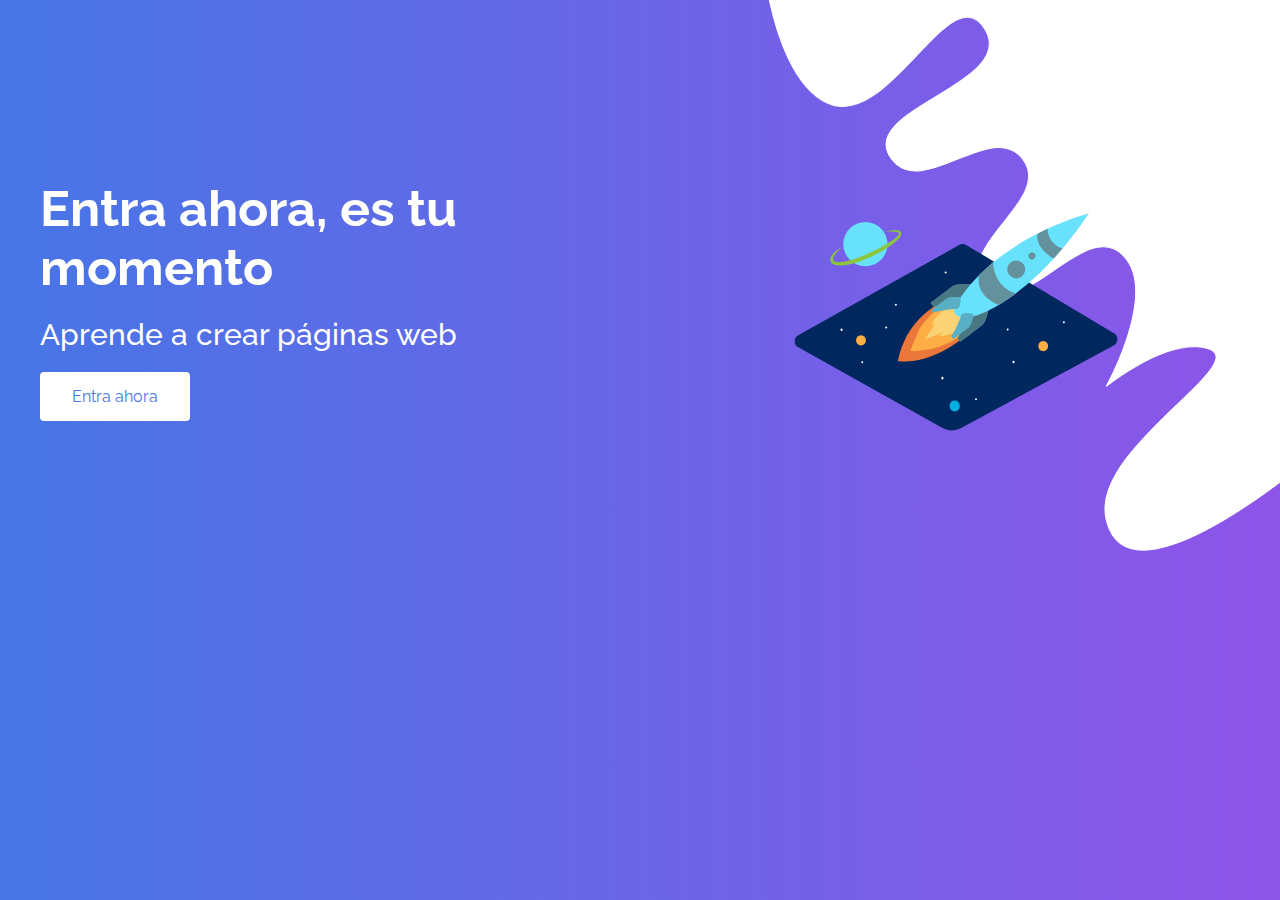
<file: figma-layout/index.html>
<!DOCTYPE html>
<html lang="es">

<head>
    <meta charset="UTF-8">
    <meta http-equiv="X-UA-Compatible" content="IE=edge">
    <meta name="viewport" content="width=device-width, initial-scale=1.0">
    <title>Landing page</title>
    <link rel="preconnect" href="https://fonts.gstatic.com">
    <link href="https://fonts.googleapis.com/css2?family=Raleway:wght@300;400;700&display=swap" rel="stylesheet">
    <link rel="stylesheet" href="css/style.css">
</head>

<body>
    <main class="contenedor">
        <div class="contenedor-textos">
            <h1 class="titulo">Entra ahora, es tu momento</h1>
            <h2 class="subtitulo">Aprende a crear páginas web</h2>
            <a href="#" class="cta">Entra ahora</a>
        </div>
        <div class="contenedor-imagen">
            <img src="img/Rocket Launch _Isometric.svg" class="img" alt="">
        </div>
        <img src="img/Vector 1.svg" class="wave" alt="">
    </main>
</body>

</html>
</file>
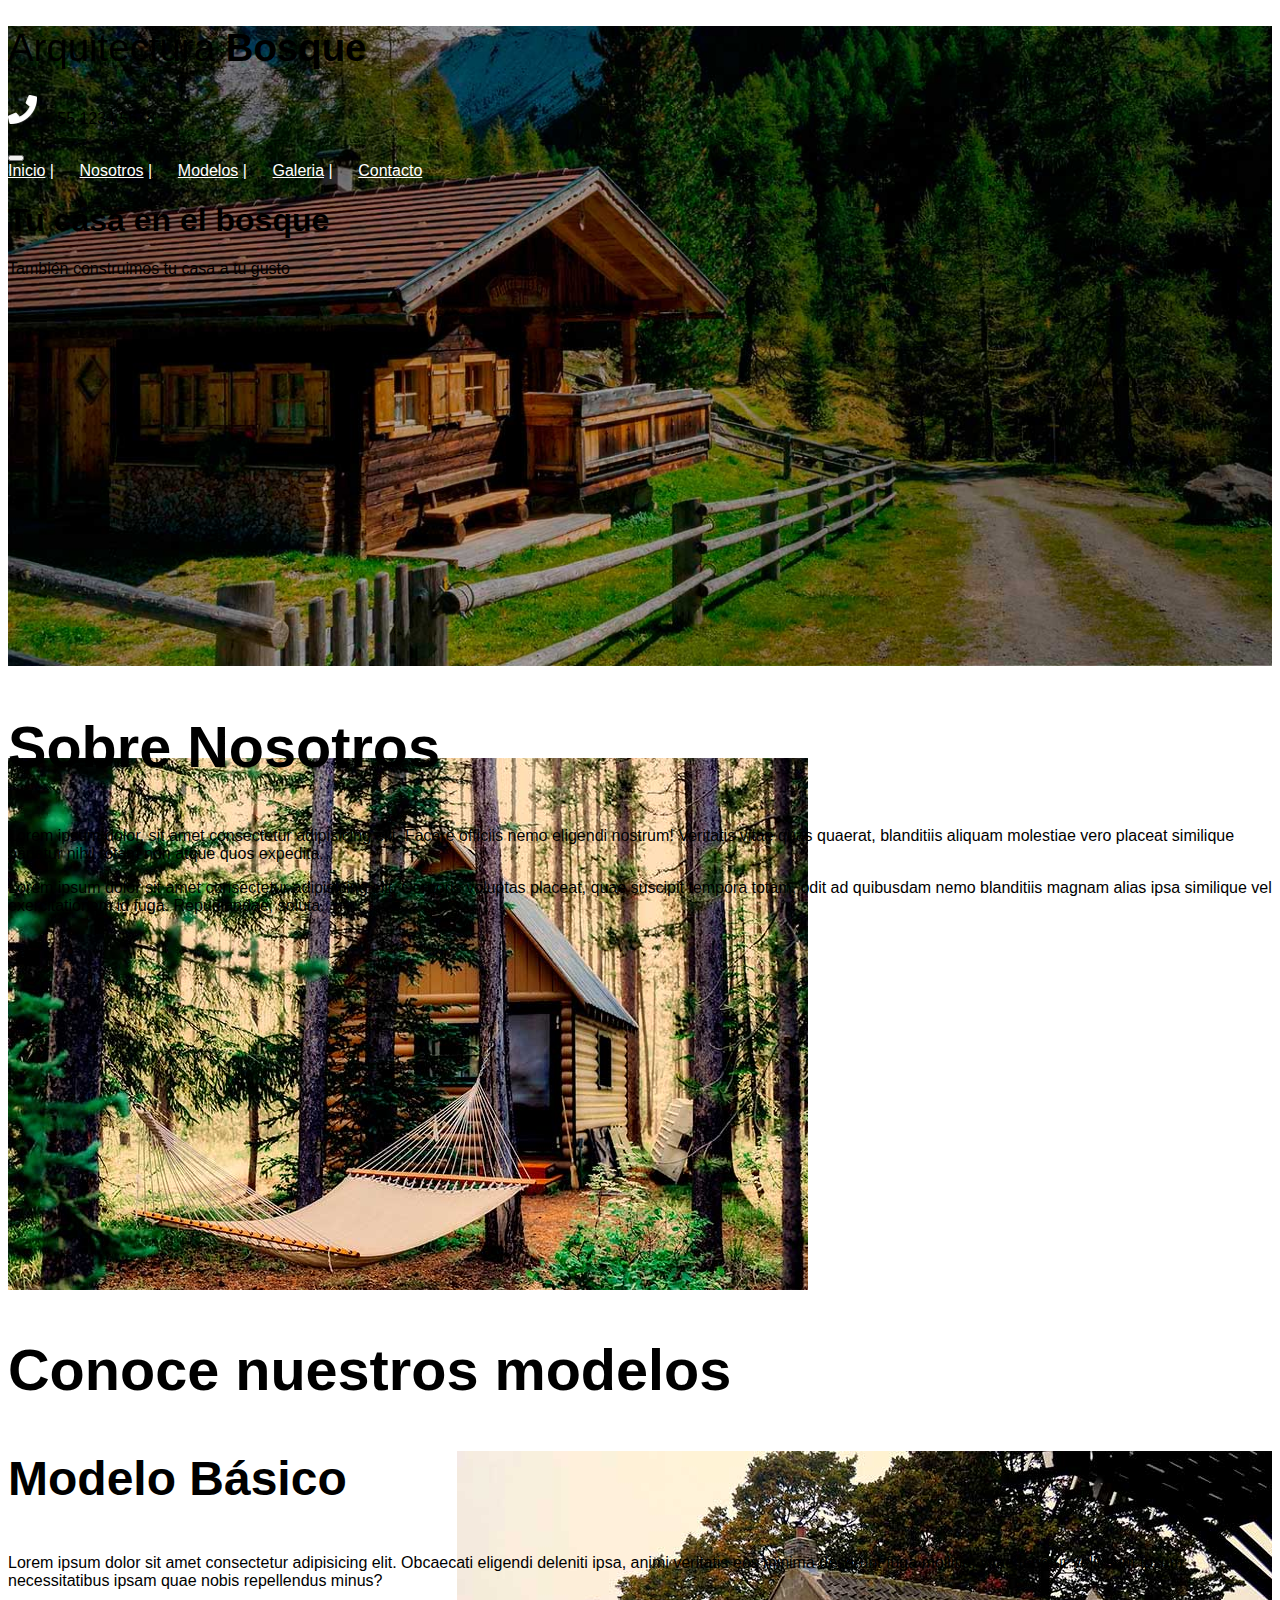
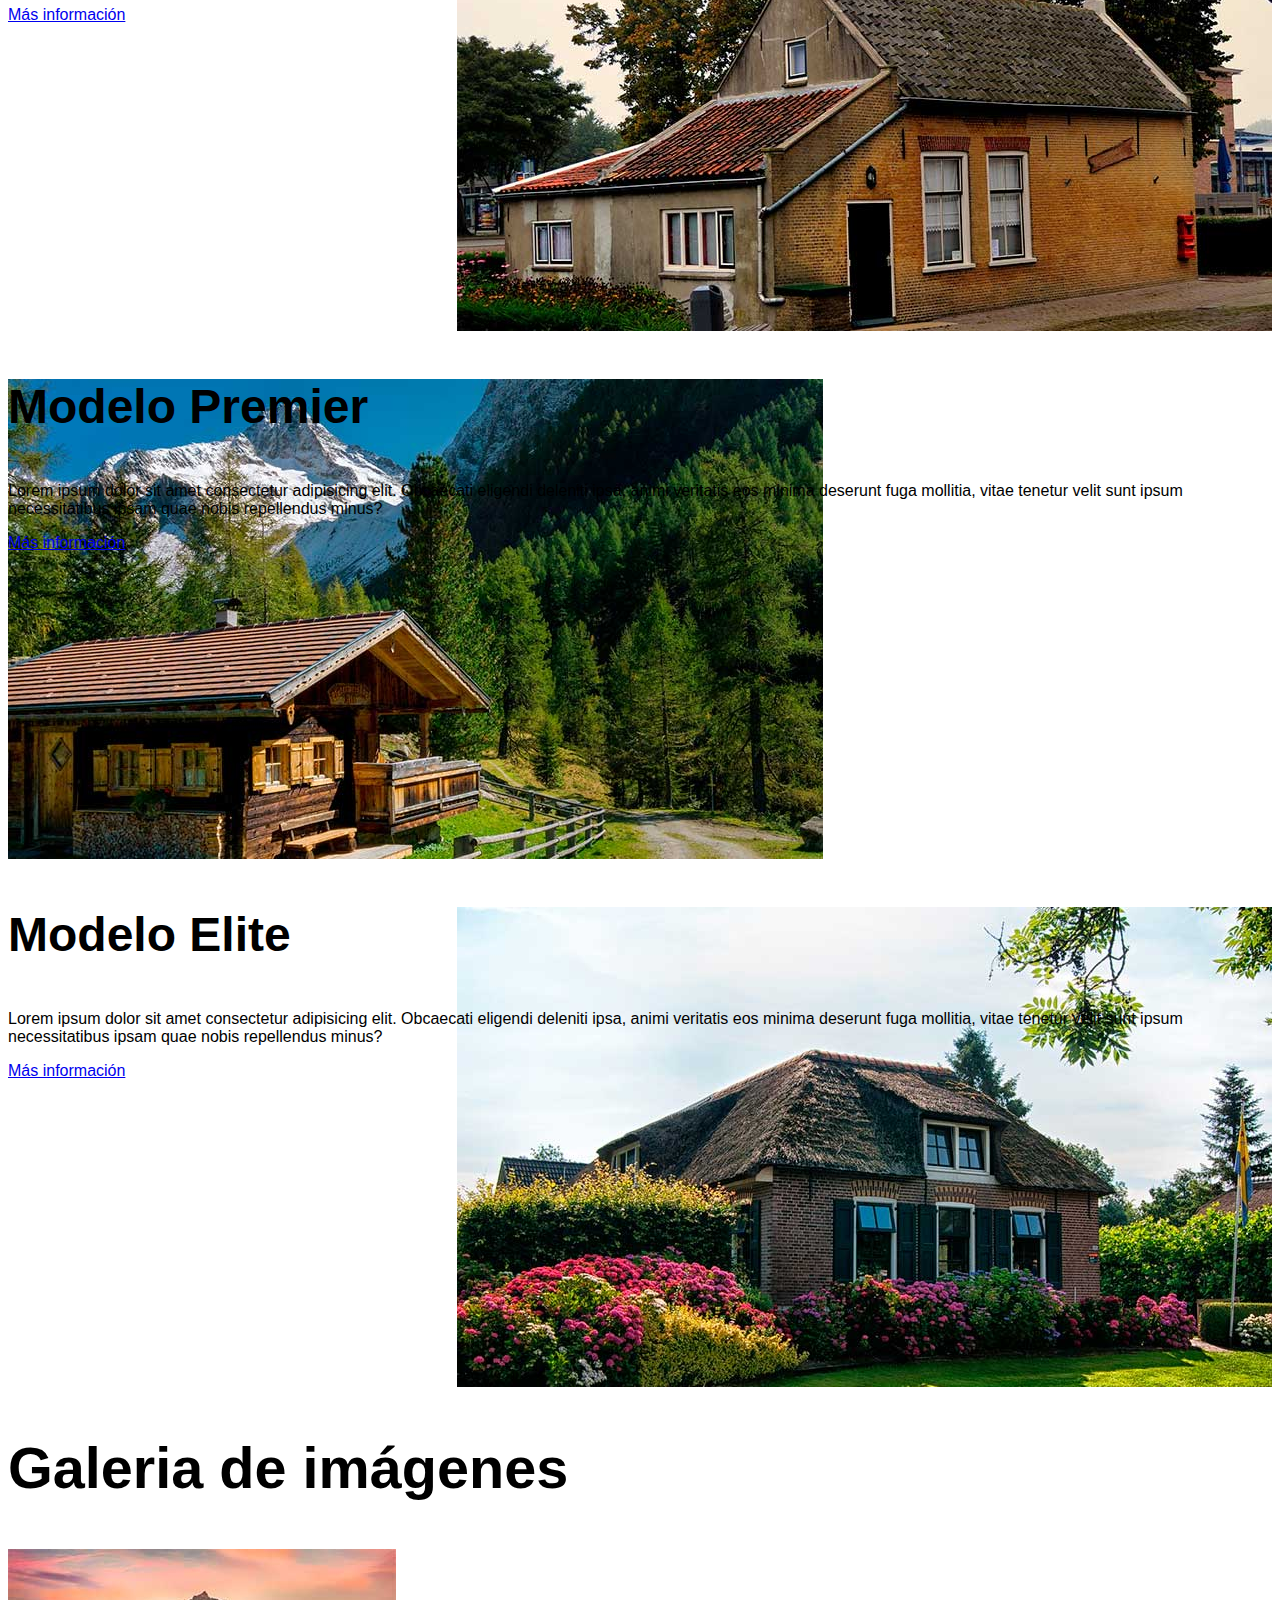
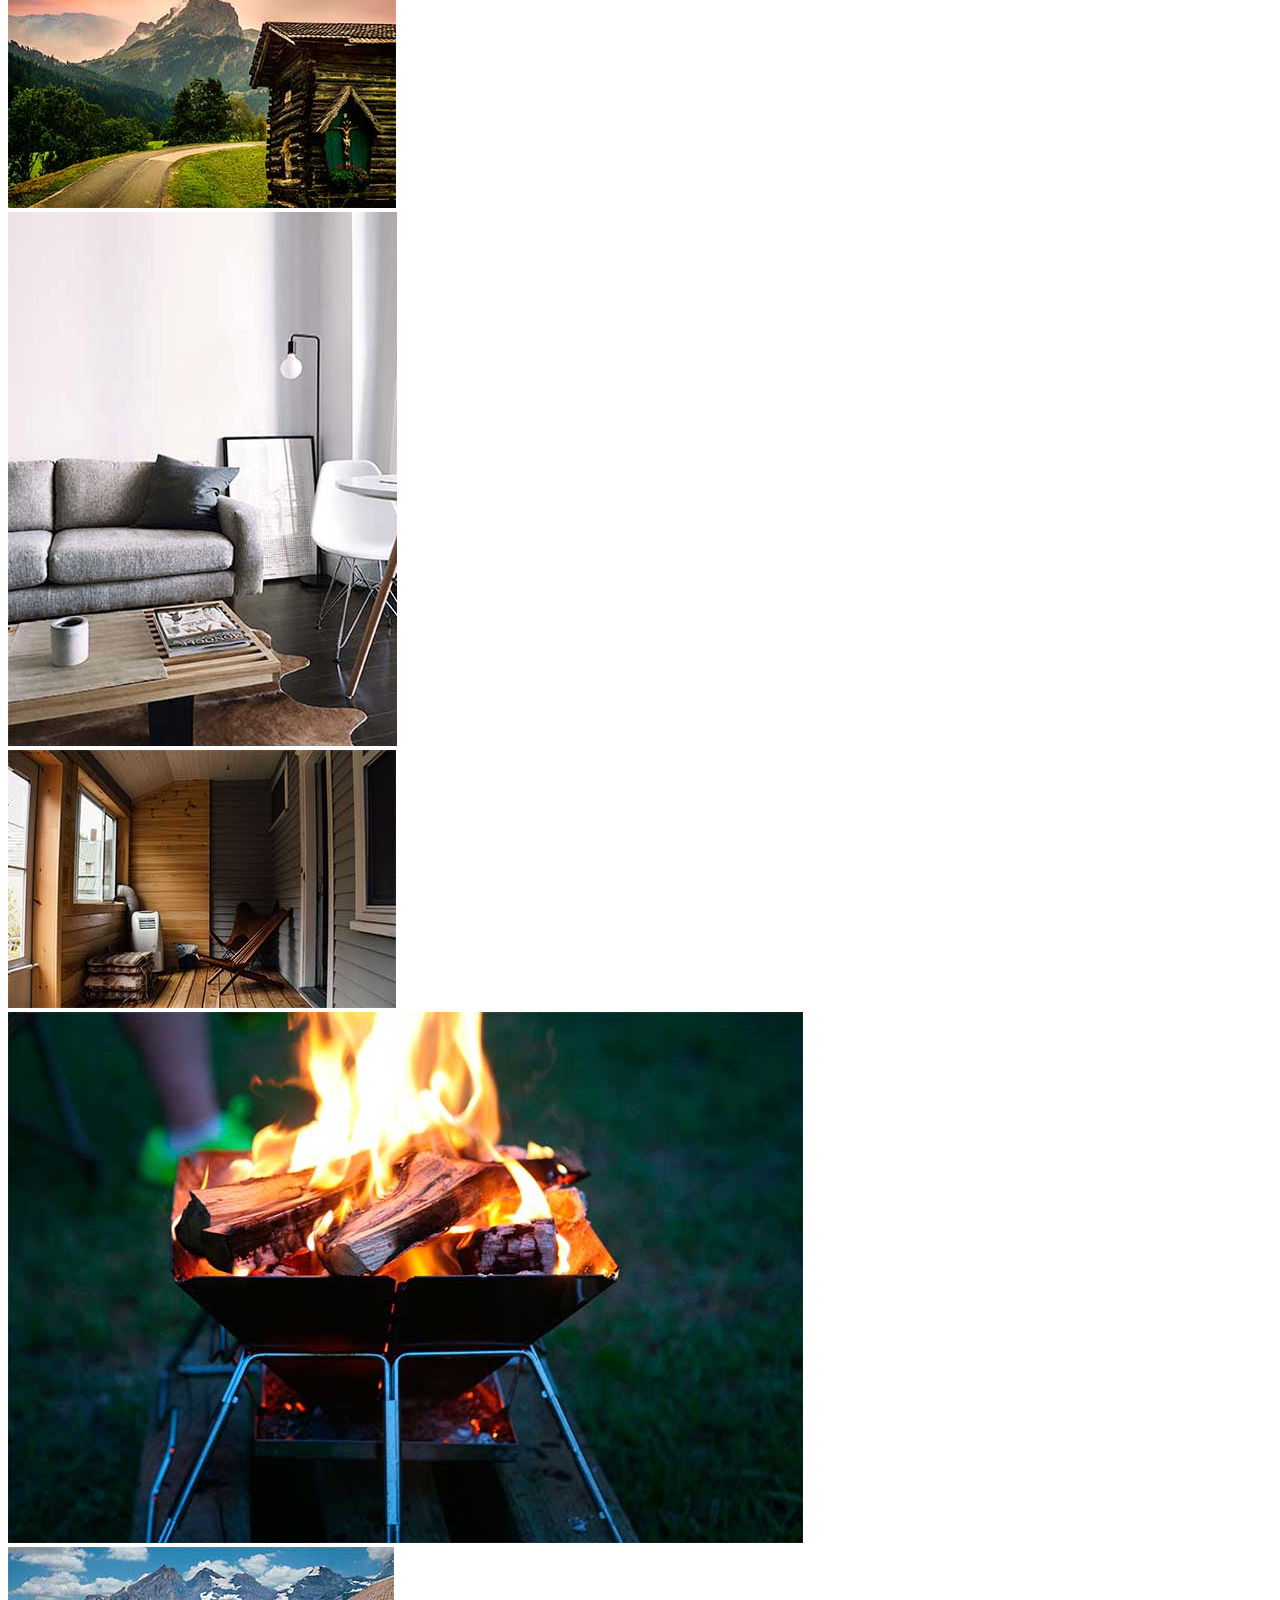
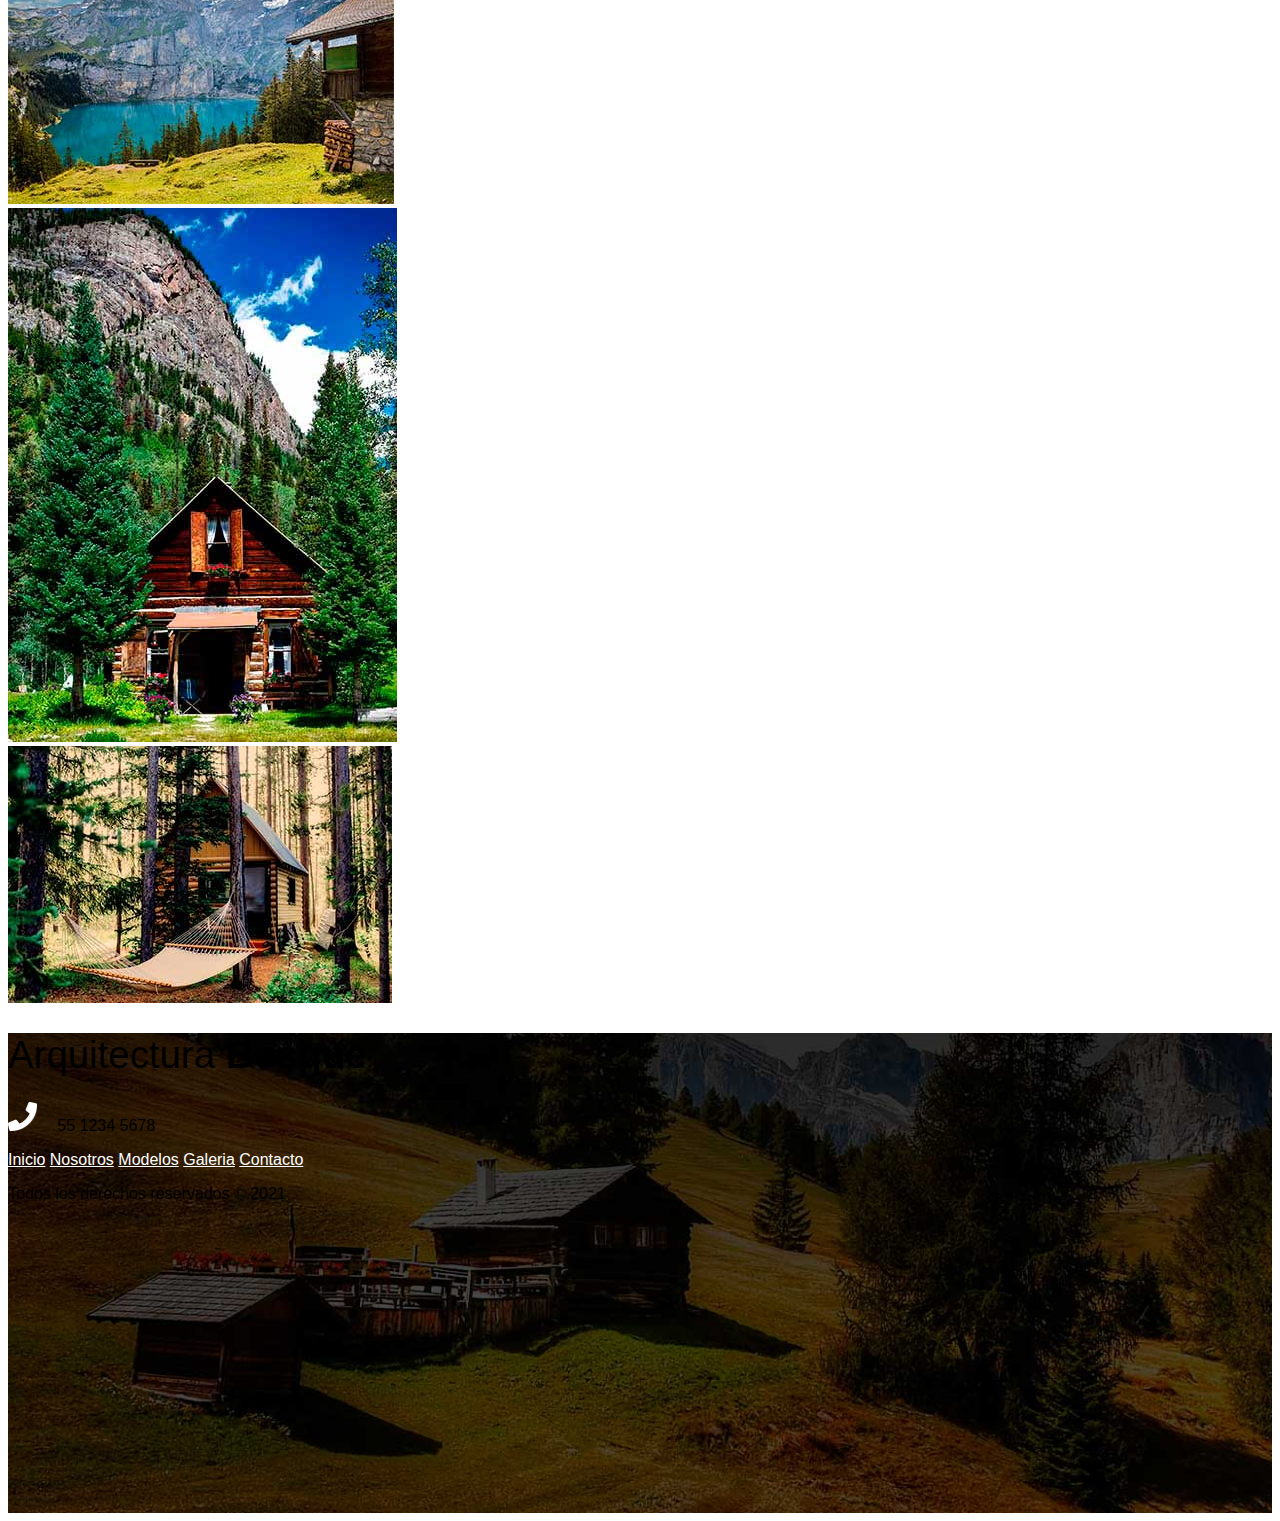
<file: layouts-bootstrap/arquitectura/index.html>
<!doctype html>
<html lang="es">

<head>
    <!-- Global site tag (gtag.js) - Google Analytics -->
    <script async src="https://www.googletagmanager.com/gtag/js?id=UA-110135132-1"></script>
    <script>
        window.dataLayer = window.dataLayer || [];

        function gtag() {
            dataLayer.push(arguments);
        }
        gtag('js', new Date());

        gtag('config', 'UA-110135132-1');
    </script>

    <!-- Required meta tags -->
    <meta charset="utf-8">
    <meta name="viewport" content="width=device-width, initial-scale=1, shrink-to-fit=no">
    <!-- Bootstrap CSS -->
    <link rel="stylesheet" href="https://cdn.jsdelivr.net/npm/bootstrap@4.6.0/dist/css/bootstrap.min.css" integrity="sha384-B0vP5xmATw1+K9KRQjQERJvTumQW0nPEzvF6L/Z6nronJ3oUOFUFpCjEUQouq2+l" crossorigin="anonymous">
    <link rel="stylesheet" href="css/style.css">
    <title>Hello, world!</title>
</head>

<body>

    <header class="header">
        <!--Los 2 h-100 son para empujar "tu casa en el bosque" hacia abajo-->
        <div class="container h-100">
            <div class="row h-100 justify-content-center justify-content-lg-between text-light p-4">
                <div class="col-lg-5 d-flex justify-content-center pt-4 pr-5">
                    <h1 class="nombre-sitio">Arquitectura <span>Bosque</span></h1>
                </div>
                <div class="col-lg-7 d-flex justify-content-center justify-content-lg-end">
                    <div class="contenido">
                        <p class="telefono text-lg-right text-center">
                            55 1234 5678
                        </p>
                        <div class="navbar-expand-lg navbar-light bg-transparent m-5">
                            <button class="navbar-toggler m-4" type="button" data-toggle="collapse" data-target="#navegacion">
                                <span class="navbar-toggler-icon bg-light"></span>
                            </button>

                            <div class="collapse navbar-collapse" id="navegacion">
                                <nav class="navegacion d-flex flex-column flex-lg-row text-center">
                                    <a href="#" class="nav-link">Inicio</a>
                                    <a href="#" class="nav-link">Nosotros</a>
                                    <a href="#" class="nav-link">Modelos</a>
                                    <a href="#" class="nav-link">Galeria</a>
                                    <a href="#" class="nav-link pr-0">Contacto</a>
                                </nav>
                            </div>
                        </div>
                    </div>
                </div>

                <div class="contenido-hero align-self-end text-center text-md-right w-100">
                    <h1>Tu casa en el bosque</h1>
                    <p>También construimos tu casa a tu gusto</p>
                </div>
            </div>
        </div>
    </header>

    <div class="container mt-5">
        <div class="row no-gutters justify-content-md-end sobre-nosotros-bg">
            <div class="col-md-8">
                <div class="contenido bg-light p-5">
                    <h2>Sobre Nosotros</h2>
                    <p>Lorem ipsum dolor, sit amet consectetur adipisicing elit. Facere officiis nemo eligendi nostrum! Veritatis vitae quas quaerat, blanditiis aliquam molestiae vero placeat similique pariatur nihil totam non atque quos expedita.</p>
                    <p>Lorem ipsum dolor sit amet consectetur adipisicing elit. Corporis voluptas placeat, quae suscipit tempora totam, odit ad quibusdam nemo blanditiis magnam alias ipsa similique vel exercitationem id fuga. Repudiandae, soluta.</p>
                </div>
            </div>
        </div>
    </div>

    <div class="container mt-5">
        <div class="row">
            <div class="col-md-6">
                <h2>Conoce nuestros modelos</h2>
            </div>
        </div>
        <!-- Align-items-end: empuja el contenido hacia abajo-->
        <div class="row no-gutters basico modelo align-items-end mt-4">
            <div class="col-md-6">
                <div class="contenido bg-light p-5 px-md-0">
                    <h3>Modelo Básico</h3>
                    <p>Lorem ipsum dolor sit amet consectetur adipisicing elit. Obcaecati eligendi deleniti ipsa, animi veritatis eos minima deserunt fuga mollitia, vitae tenetur velit sunt ipsum necessitatibus ipsam quae nobis repellendus minus?</p>
                    <a href="#" class="btn btn-outline-dark text-uppercase">Más información</a>
                </div>
            </div>
        </div>

        <!-- Justify-content-end: empuja el contenido hacia arriba-->
        <div class="row no-gutters modelo premier justify-content-end mt-4">
            <div class="col-md-6">
                <!--Le quito el px-md-0 para que se acomode bien el texto-->
                <div class="contenido bg-light p-5 ">
                    <h3>Modelo Premier</h3>
                    <p>Lorem ipsum dolor sit amet consectetur adipisicing elit. Obcaecati eligendi deleniti ipsa, animi veritatis eos minima deserunt fuga mollitia, vitae tenetur velit sunt ipsum necessitatibus ipsam quae nobis repellendus minus?</p>
                    <a href="#" class="btn btn-outline-dark text-uppercase">Más información</a>
                </div>
            </div>
        </div>

        <!--NO se necesita el justify-content-end por que se alinea ala izquierda-->
        <div class="row no-gutters modelo elite  mt-4">
            <div class="col-md-6">
                <!--Le quito el px-md-0 para que se acomode bien el texto-->
                <div class="contenido bg-light p-5 ">
                    <h3>Modelo Elite</h3>
                    <p>Lorem ipsum dolor sit amet consectetur adipisicing elit. Obcaecati eligendi deleniti ipsa, animi veritatis eos minima deserunt fuga mollitia, vitae tenetur velit sunt ipsum necessitatibus ipsam quae nobis repellendus minus?</p>
                    <a href="#" class="btn btn-outline-dark text-uppercase">Más información</a>
                </div>
            </div>
        </div>
    </div>

    <div class="container mt-5">
        <div class="row mb-5">
            <div class="col-md-6">
                <h2>Galeria de imágenes</h2>
            </div>
        </div>

        <div class="card-columns">
            <div class="card">
                <img src="img/galeria_1.jpg" alt="" class="card-img-top">
            </div>
            <div class="card">
                <img src="img/galeria_2.jpg" alt="" class="card-img-top">
            </div>
            <div class="card">
                <img src="img/galeria_3.jpg" alt="" class="card-img-top">
            </div>
            <div class="card">
                <img src="img/galeria_4.jpg" alt="" class="card-img-top">
            </div>
            <div class="card">
                <img src="img/galeria_5.jpg" alt="" class="card-img-top">
            </div>
            <div class="card">
                <img src="img/galeria_6.jpg" alt="" class="card-img-top">
            </div>
            <div class="card">
                <img src="img/galeria_7.jpg" alt="" class="card-img-top">
            </div>
        </div>
    </div>

    <footer class="footer mt-5">
        <div class="container h-100">
            <div class="row h-100 justify-content-center justify-content-lg-between align-items-end pb-4 text-light">
                <div class="col-lg-5 d-flex justify-content-center pt-4 pr-5">
                    <h1 class="nombre-sitio">Arquitectura <span>Bosque</span></h1>
                </div>

                <div class="col-lg-7 d-flex justify-content-center justify-content-lg-end">
                    <div class="contenido">
                        <p class="telefono text-lg-right text-center">
                            55 1234 5678
                        </p>
                        <nav class="navegacion d-flex flex-column flex-lg-row text-center">
                            <a href="#" class="nav-link">Inicio</a>
                            <a href="#" class="nav-link">Nosotros</a>
                            <a href="#" class="nav-link">Modelos</a>
                            <a href="#" class="nav-link">Galeria</a>
                            <a href="#" class="nav-link">Contacto</a>
                        </nav>

                    </div>
                </div>
            </div>
        </div>
        <p class="copyright m-0 text-center py-3 text-light bg-dark">
            Todos los derechos reservados &copy; 2021
        </p>
    </footer>
    <!-- Optional JavaScript; choose one of the two! -->

    <!-- Option 1: jQuery and Bootstrap Bundle (includes Popper) -->
    <script src="https://code.jquery.com/jquery-3.5.1.slim.min.js" integrity="sha384-DfXdz2htPH0lsSSs5nCTpuj/zy4C+OGpamoFVy38MVBnE+IbbVYUew+OrCXaRkfj" crossorigin="anonymous"></script>
    <script src="https://cdn.jsdelivr.net/npm/bootstrap@4.6.0/dist/js/bootstrap.bundle.min.js" integrity="sha384-Piv4xVNRyMGpqkS2by6br4gNJ7DXjqk09RmUpJ8jgGtD7zP9yug3goQfGII0yAns" crossorigin="anonymous"></script>

    <!-- Option 2: Separate Popper and Bootstrap JS -->
    <!--
    <script src="https://code.jquery.com/jquery-3.5.1.slim.min.js" integrity="sha384-DfXdz2htPH0lsSSs5nCTpuj/zy4C+OGpamoFVy38MVBnE+IbbVYUew+OrCXaRkfj" crossorigin="anonymous"></script>
    <script src="https://cdn.jsdelivr.net/npm/popper.js@1.16.1/dist/umd/popper.min.js" integrity="sha384-9/reFTGAW83EW2RDu2S0VKaIzap3H66lZH81PoYlFhbGU+6BZp6G7niu735Sk7lN" crossorigin="anonymous"></script>
    <script src="https://cdn.jsdelivr.net/npm/bootstrap@4.6.0/dist/js/bootstrap.min.js" integrity="sha384-+YQ4JLhjyBLPDQt//I+STsc9iw4uQqACwlvpslubQzn4u2UU2UFM80nGisd026JF" crossorigin="anonymous"></script>
    -->
</body>

</html>
</file>
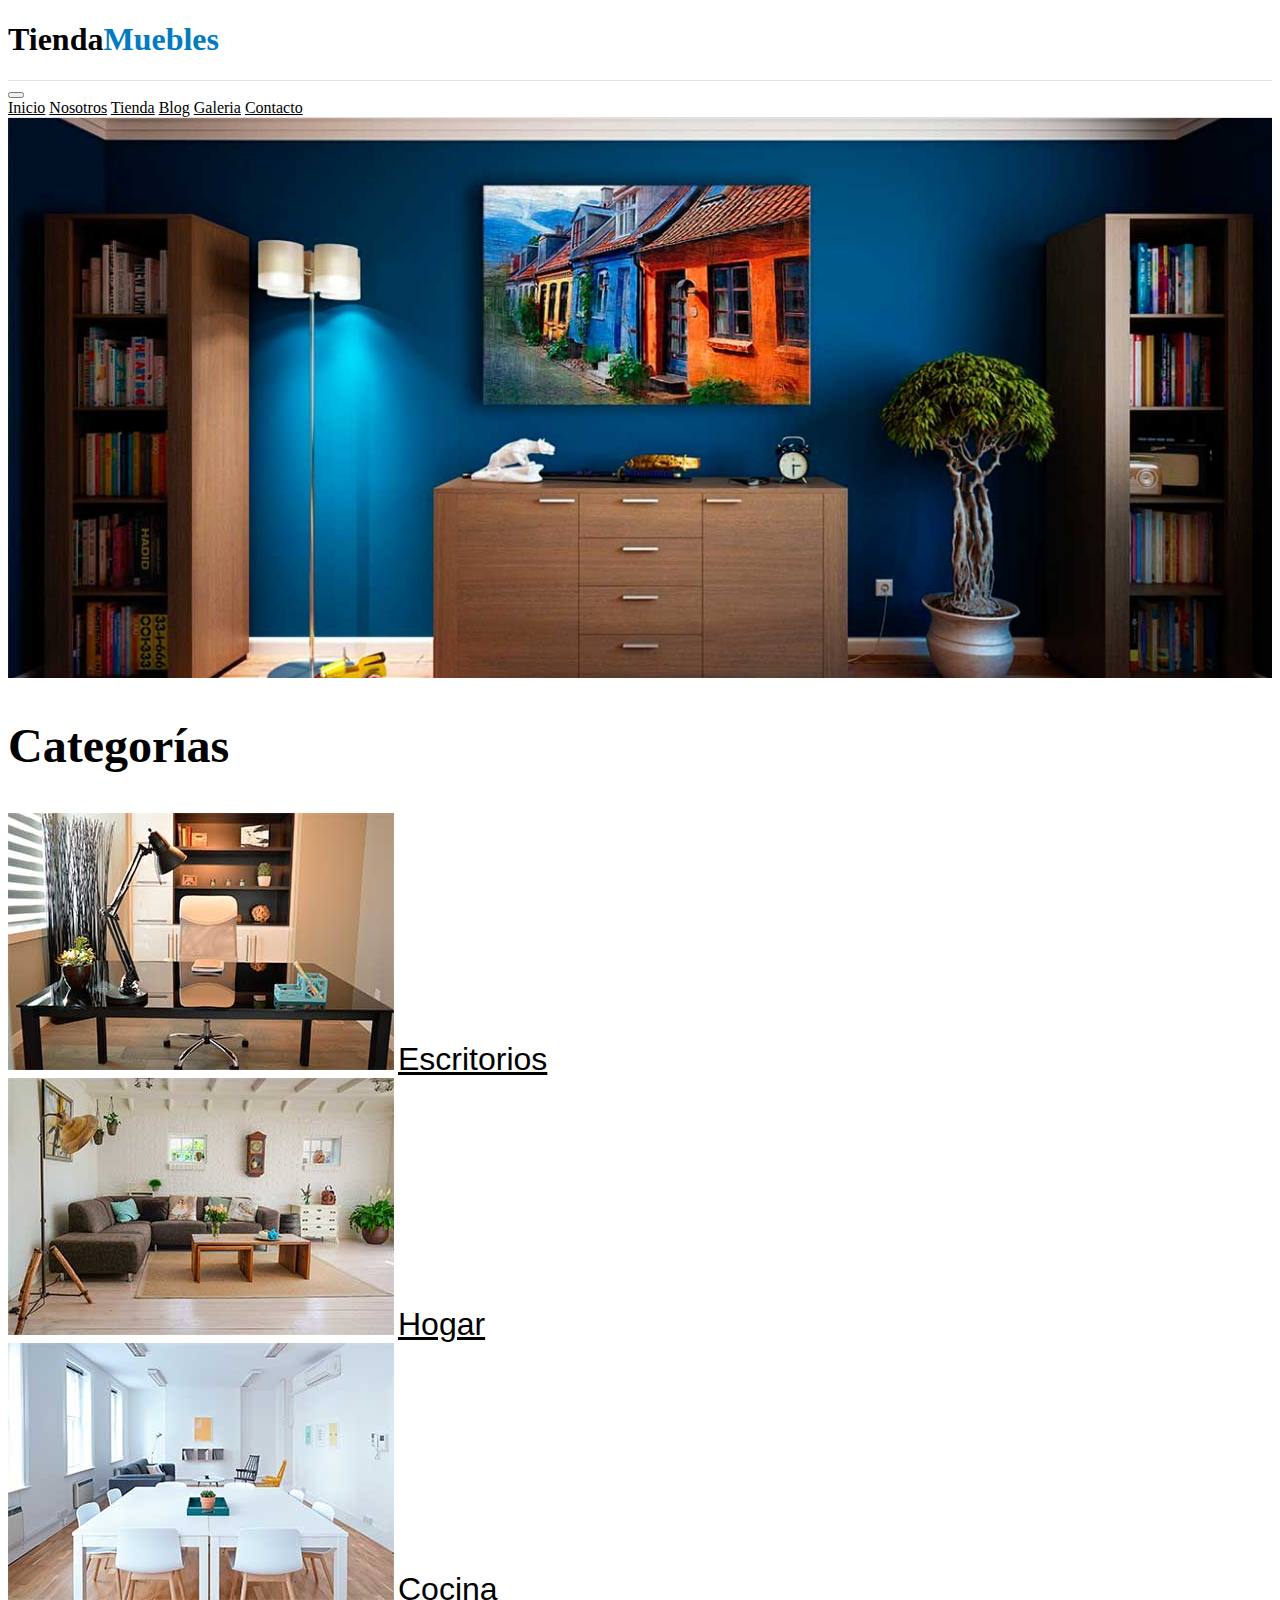
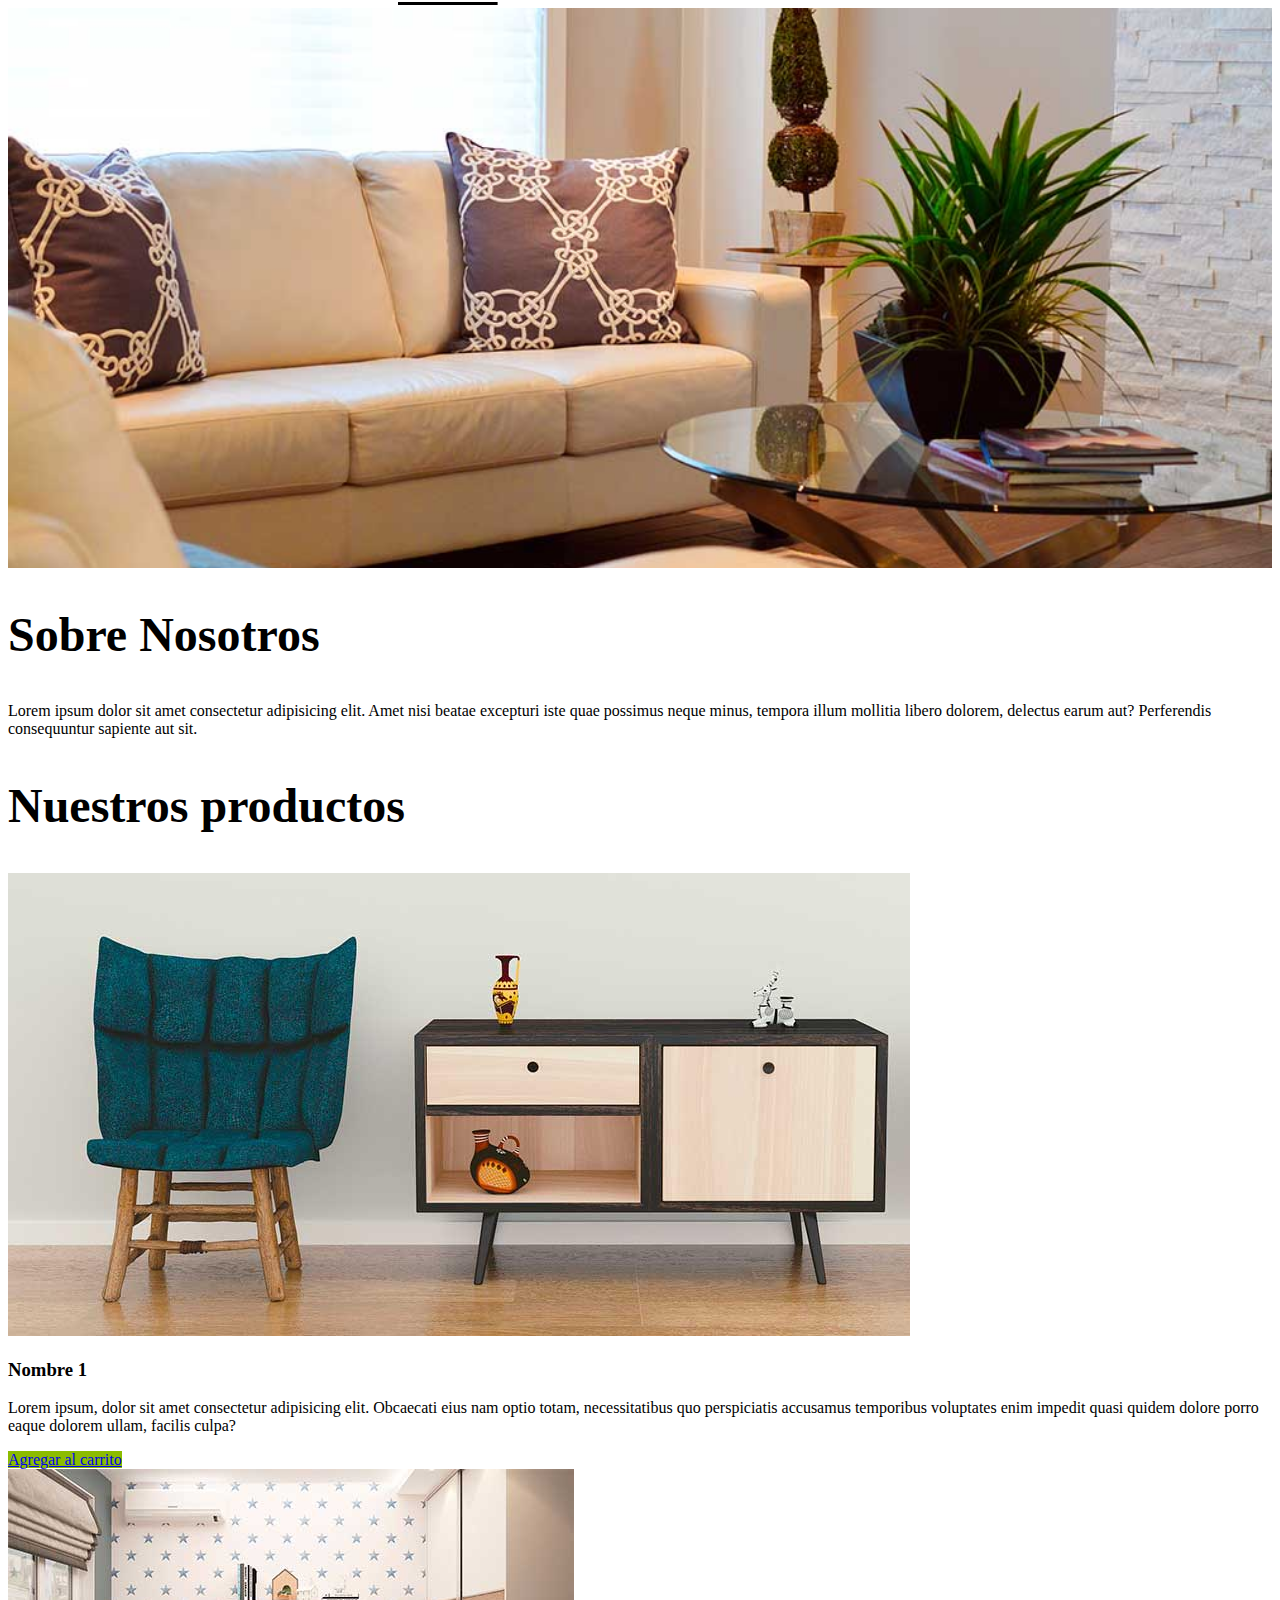
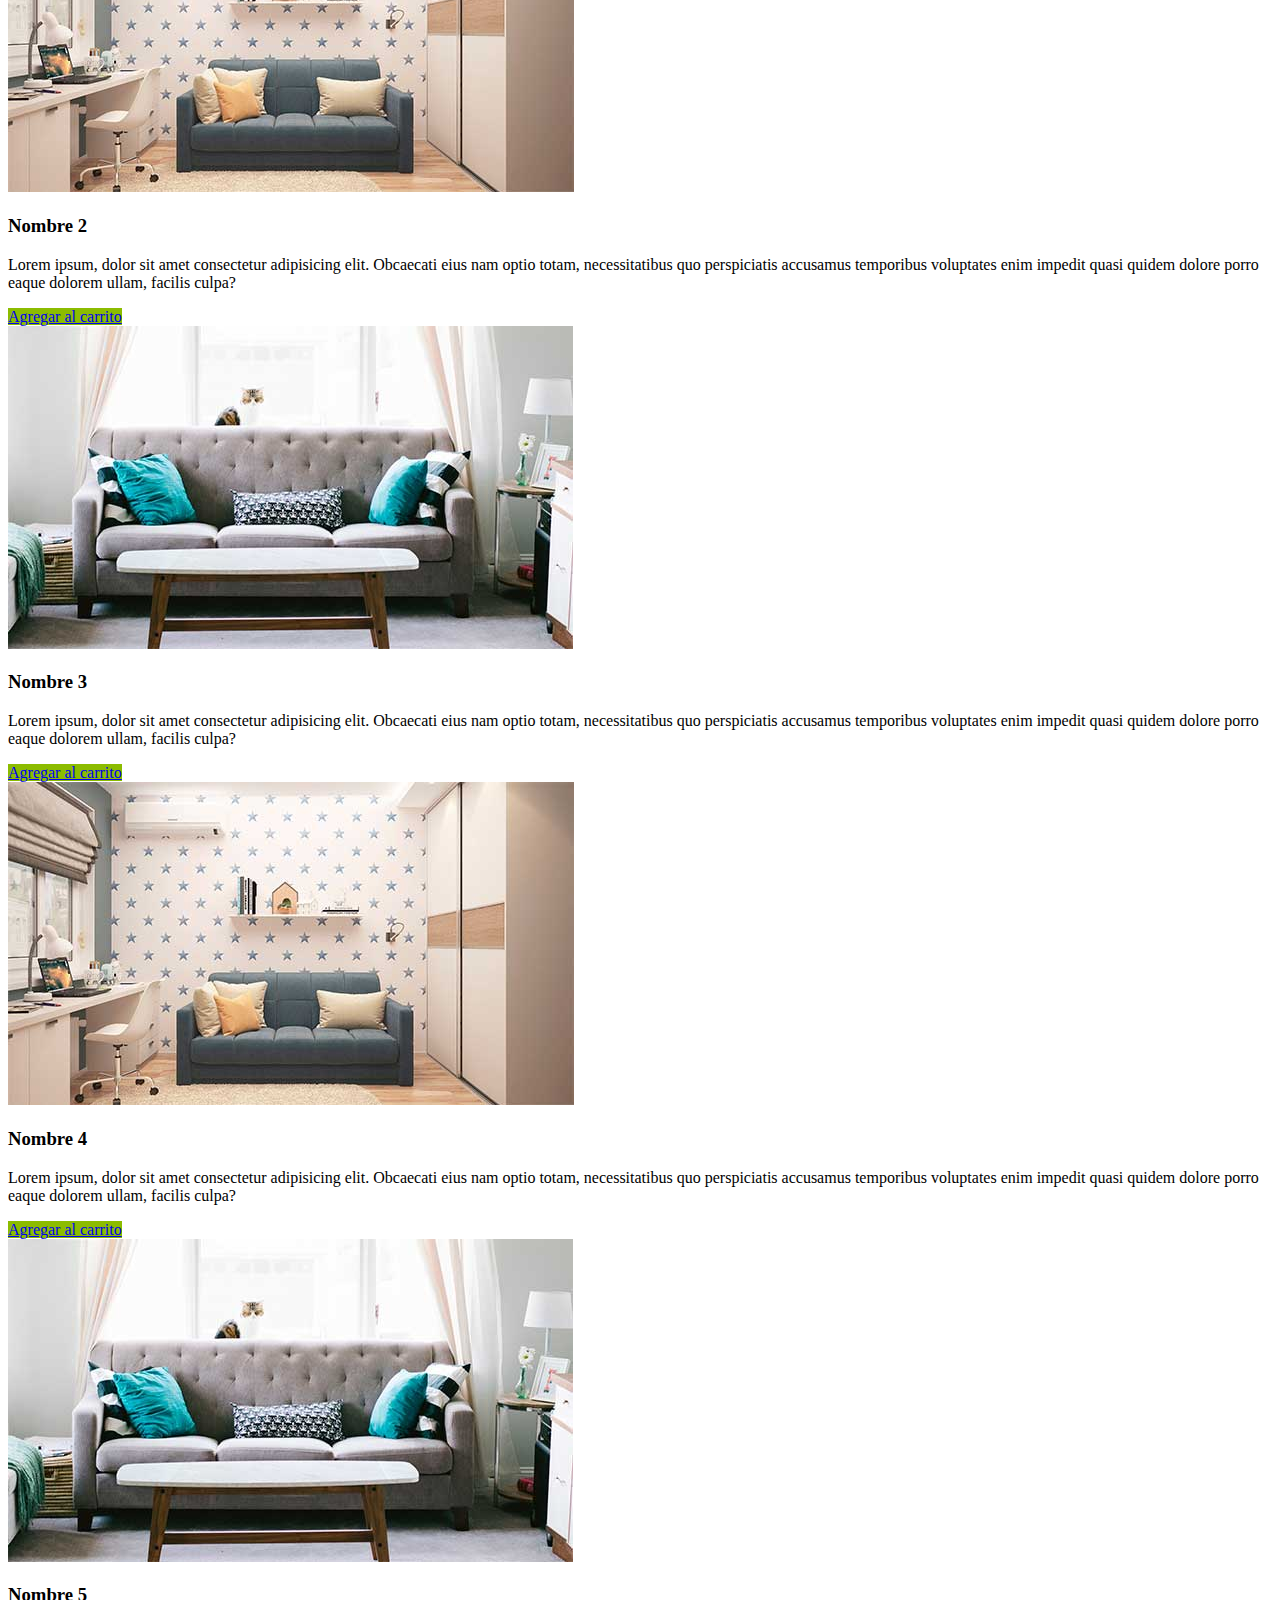
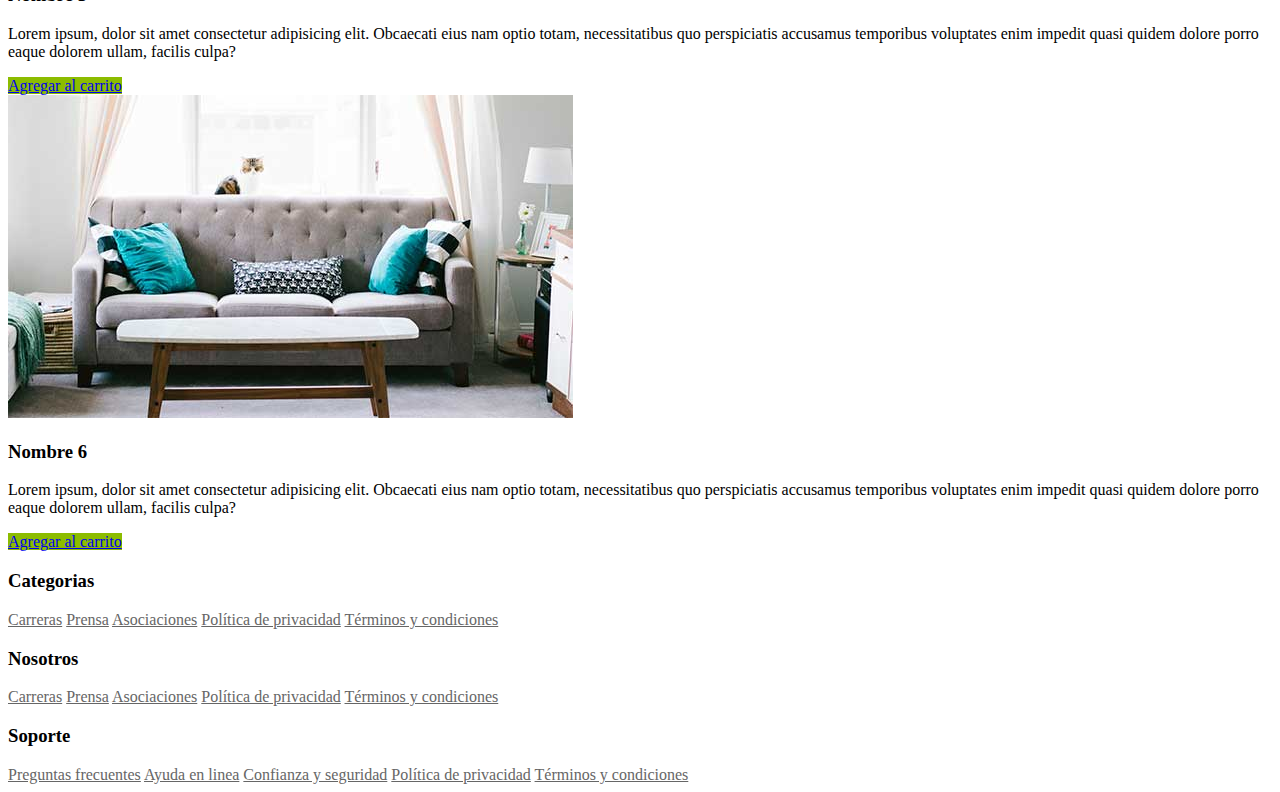
<file: layouts-bootstrap/ecommerce-muebles/index.html>
<!doctype html>
<html lang="es">

<head>
    <!-- Global site tag (gtag.js) - Google Analytics -->
    <script async src="https://www.googletagmanager.com/gtag/js?id=UA-110135132-1"></script>
    <script>
        window.dataLayer = window.dataLayer || [];

        function gtag() {
            dataLayer.push(arguments);
        }
        gtag('js', new Date());

        gtag('config', 'UA-110135132-1');
    </script>

    <!-- Required meta tags -->
    <meta charset="utf-8">
    <meta name="viewport" content="width=device-width, initial-scale=1, shrink-to-fit=no">
    <!-- Bootstrap CSS -->
    <link rel="stylesheet" href="https://cdn.jsdelivr.net/npm/bootstrap@4.6.0/dist/css/bootstrap.min.css" integrity="sha384-B0vP5xmATw1+K9KRQjQERJvTumQW0nPEzvF6L/Z6nronJ3oUOFUFpCjEUQouq2+l" crossorigin="anonymous">
    <link rel="stylesheet" href="css/style.css">
    <title>Hello, world!</title>
</head>

<body>

    <header class="header">
        <h1 class="titulo text-center my-4">Tienda<span>Muebles</span></h1>

        <nav class="navbar navbar-expand-lg navbar-light justify-content-center">
            <button class="navbar-toggler" type="button" data-toggle="collapse" data-target="#nav-principal" aria-expanded="false" aria-label="Navegación principal">
                <span class="navbar-toggler-icon"></span>
            </button>

            <div id="nav-principal" class="collapse navbar-collapse mt-3">
                <nav class="navegacion-principal nav justify-content-between container flex-column flex-lg-row text-center">
                    <!--justify-content-between: Los enlaces aparecen uno al lado del otro por -->
                    <!--flex-column para que en el responsive aparezca el menú en columna-->
                    <!--flex-lg-row: para que aparezca horizontalmente el menú en desktop, si no, se mostrara en vertical-->
                    <a href="#" class="nav-link">Inicio</a>
                    <a href="#" class="nav-link">Nosotros</a>
                    <a href="#" class="nav-link">Tienda</a>
                    <a href="#" class="nav-link">Blog</a>
                    <a href="#" class="nav-link">Galeria</a>
                    <a href="#" class="nav-link">Contacto</a>
                </nav>
            </div>
        </nav>
    </header>

    <div class="imagen-principal imagen-bg container-fluid"> </div>
    <div class="categorias container mt-4">
        <h2 class="text-center titulo">Categorías</h2>

        <div class="row justify-content-center mt-4">
            <div class="col-8 col-md-4 mb-4">
                <img src="img/categoria1.jpg" alt="" class="img-fluid">
                <a href="#" class="text-center mt-4 d-block">Escritorios</a>
            </div>
            <div class="col-8 col-md-4 mb4">
                <img src="img/categoria2.jpg" alt="" class="img-fluid">
                <a href="#" class="text-center mt-4 d-block">Hogar</a>
            </div>

            <div class="col-8 col-md-4 mb4">
                <img src="img/categoria3.jpg" alt="" class="img-fluid">
                <a href="#" class="text-center mt-4 d-block">Cocina</a>
            </div>
        </div>
    </div>

    <div class="container-fluid sobre-nosotros bg-primary mt-5">
        <!--align-items-center para centrar la imagen y el texto-->
        <div class="row align-items-center">
            <div class="col-md-6 imagen-nosotros imagen-bg"></div>
            <div class="col-md-6 texto-nosotros text-light">
                <div class="contenido py-5">
                    <h2 class="mb-4 titulo display-4">Sobre Nosotros</h2>
                    <p>Lorem ipsum dolor sit amet consectetur adipisicing elit. Amet nisi beatae excepturi iste quae possimus neque minus, tempora illum mollitia libero dolorem, delectus earum aut? Perferendis consequuntur sapiente aut sit.</p>
                </div>
            </div>
        </div>
    </div>

    <div class="container productos-tienda mt-4">
        <h2 class="text-center titulo">Nuestros productos</h2>
        <!--no-gutters: Quita los paddings que hay de más, como los que sobran a los lados de la imagen-->
        <div class="row bg-primary align-items-center mt-4 no-gutters">
            <div class="col-lg-8">
                <img src="img/producto1.jpg" class="img-fluid" alt="">
            </div>
            <div class="col-lg-4">
                <div class="info-producto text-light text-center p-4">
                    <h3 class="text-center mb-3">Nombre 1</h3>
                    <p>Lorem ipsum, dolor sit amet consectetur adipisicing elit. Obcaecati eius nam optio totam, necessitatibus quo perspiciatis accusamus temporibus voluptates enim impedit quasi quidem dolore porro eaque dolorem ullam, facilis culpa?</p>
                    <a href="#" class="btn btn-success d-block btn-lg text-uppercase font-weight-bold">Agregar al carrito</a>
                </div>
            </div>
        </div>


        <div class="row mt-4">
            <!--mb-md-0 sirve para reiniciar el margin boton en mediano, para que no tenga la separación que tiene en el pequeño-->
            <div class="col-md-6 mb-4 mb-md-0">
                <img src="img/producto2.jpg" alt="" class="img-fluid">
                <div class="info-producto text-light text-center p-4 info-producto bg-primary">
                    <h3 class="text-center mb-3">Nombre 2</h3>
                    <p>Lorem ipsum, dolor sit amet consectetur adipisicing elit. Obcaecati eius nam optio totam, necessitatibus quo perspiciatis accusamus temporibus voluptates enim impedit quasi quidem dolore porro eaque dolorem ullam, facilis culpa?</p>
                    <a href="#" class="btn btn-success d-block btn-lg text-uppercase font-weight-bold">Agregar al carrito</a>
                </div>
            </div>
            <div class="col-md-6 mb-4 mb-md-0">
                <img src="img/producto3.jpg" alt="" class="img-fluid">
                <div class="info-producto text-light text-center p-4 info-producto bg-primary">
                    <h3 class="text-center mb-3">Nombre 3</h3>
                    <p>Lorem ipsum, dolor sit amet consectetur adipisicing elit. Obcaecati eius nam optio totam, necessitatibus quo perspiciatis accusamus temporibus voluptates enim impedit quasi quidem dolore porro eaque dolorem ullam, facilis culpa?</p>
                    <a href="#" class="btn btn-success d-block btn-lg text-uppercase font-weight-bold">Agregar al carrito</a>
                </div>
            </div>

            <!--Termina fila de 2 productos-->
        </div>
        <div class="row mt-4 justify-content-center">

            <div class="col-md-6 col-lg-4 mb-4 mb-md-4">
                <img src="img/producto2.jpg" alt="" class="img-fluid">
                <div class="info-producto text-light text-center p-4 info-producto bg-primary">
                    <h3 class="text-center mb-3">Nombre 4</h3>
                    <p>Lorem ipsum, dolor sit amet consectetur adipisicing elit. Obcaecati eius nam optio totam, necessitatibus quo perspiciatis accusamus temporibus voluptates enim impedit quasi quidem dolore porro eaque dolorem ullam, facilis culpa?</p>
                    <a href="#" class="btn btn-success d-block btn-lg text-uppercase font-weight-bold">Agregar al carrito</a>
                </div>
            </div>
            <div class="col-md-6 col-lg-4 mb-4 mb-md-4">
                <img src="img/producto3.jpg" alt="" class="img-fluid">
                <div class="info-producto text-light text-center p-4 info-producto bg-primary">
                    <h3 class="text-center mb-3">Nombre 5</h3>
                    <p>Lorem ipsum, dolor sit amet consectetur adipisicing elit. Obcaecati eius nam optio totam, necessitatibus quo perspiciatis accusamus temporibus voluptates enim impedit quasi quidem dolore porro eaque dolorem ullam, facilis culpa?</p>
                    <a href="#" class="btn btn-success d-block btn-lg text-uppercase font-weight-bold">Agregar al carrito</a>
                </div>
            </div>
            <div class="col-md-6 col-lg-4 mb-4 mb-md-4">
                <img src="img/producto3.jpg" alt="" class="img-fluid">
                <div class="info-producto text-light text-center p-4 info-producto bg-primary">
                    <h3 class="text-center mb-3">Nombre 6</h3>
                    <p>Lorem ipsum, dolor sit amet consectetur adipisicing elit. Obcaecati eius nam optio totam, necessitatibus quo perspiciatis accusamus temporibus voluptates enim impedit quasi quidem dolore porro eaque dolorem ullam, facilis culpa?</p>
                    <a href="#" class="btn btn-success d-block btn-lg text-uppercase font-weight-bold">Agregar al carrito</a>
                </div>
            </div>
        </div>
    </div>

    <footer class="footer">
        <div class="container mt-4 py-4">
            <!--text-md-left alinea hacia la izquierda en dispositivos medianos y grandes-->
            <div class="row text-center text-md-left">
                <div class="col-md-4 mt-4 mt-md-0">
                    <h3 class="titulo">Categorias</h3>
                    <nav class="footer-menu">
                        <a href="#" class="nav-link">Carreras</a>
                        <a href="#" class="nav-link">Prensa</a>
                        <a href="#" class="nav-link">Asociaciones</a>
                        <a href="#" class="nav-link">Política de privacidad</a>
                        <a href="#" class="nav-link">Términos y condiciones</a>
                    </nav>
                </div>
                <div class="col-md-4 mt-4 mt-md-0">
                    <h3 class="titulo">Nosotros</h3>
                    <nav class="footer-menu">
                        <a href="#" class="nav-link">Carreras</a>
                        <a href="#" class="nav-link">Prensa</a>
                        <a href="#" class="nav-link">Asociaciones</a>
                        <a href="#" class="nav-link">Política de privacidad</a>
                        <a href="#" class="nav-link">Términos y condiciones</a>
                    </nav>
                </div>
                <div class="col-md-4 mt-4 mt-md-0">
                    <h3 class="titulo">Soporte</h3>
                    <nav class="footer-menu">
                        <a href="#" class="nav-link">Preguntas frecuentes</a>
                        <a href="#" class="nav-link">Ayuda en linea</a>
                        <a href="#" class="nav-link">Confianza y seguridad</a>
                        <a href="#" class="nav-link">Política de privacidad</a>
                        <a href="#" class="nav-link">Términos y condiciones</a>
                    </nav>
                </div>
            </div>
        </div>
    </footer>


    <!-- Optional JavaScript; choose one of the two! -->

    <!-- Option 1: jQuery and Bootstrap Bundle (includes Popper) -->
    <script src="https://code.jquery.com/jquery-3.5.1.slim.min.js" integrity="sha384-DfXdz2htPH0lsSSs5nCTpuj/zy4C+OGpamoFVy38MVBnE+IbbVYUew+OrCXaRkfj" crossorigin="anonymous"></script>
    <script src="https://cdn.jsdelivr.net/npm/bootstrap@4.6.0/dist/js/bootstrap.bundle.min.js" integrity="sha384-Piv4xVNRyMGpqkS2by6br4gNJ7DXjqk09RmUpJ8jgGtD7zP9yug3goQfGII0yAns" crossorigin="anonymous"></script>

    <!-- Option 2: Separate Popper and Bootstrap JS -->
    <!--
    <script src="https://code.jquery.com/jquery-3.5.1.slim.min.js" integrity="sha384-DfXdz2htPH0lsSSs5nCTpuj/zy4C+OGpamoFVy38MVBnE+IbbVYUew+OrCXaRkfj" crossorigin="anonymous"></script>
    <script src="https://cdn.jsdelivr.net/npm/popper.js@1.16.1/dist/umd/popper.min.js" integrity="sha384-9/reFTGAW83EW2RDu2S0VKaIzap3H66lZH81PoYlFhbGU+6BZp6G7niu735Sk7lN" crossorigin="anonymous"></script>
    <script src="https://cdn.jsdelivr.net/npm/bootstrap@4.6.0/dist/js/bootstrap.min.js" integrity="sha384-+YQ4JLhjyBLPDQt//I+STsc9iw4uQqACwlvpslubQzn4u2UU2UFM80nGisd026JF" crossorigin="anonymous"></script>
    -->
</body>

</html>
</file>
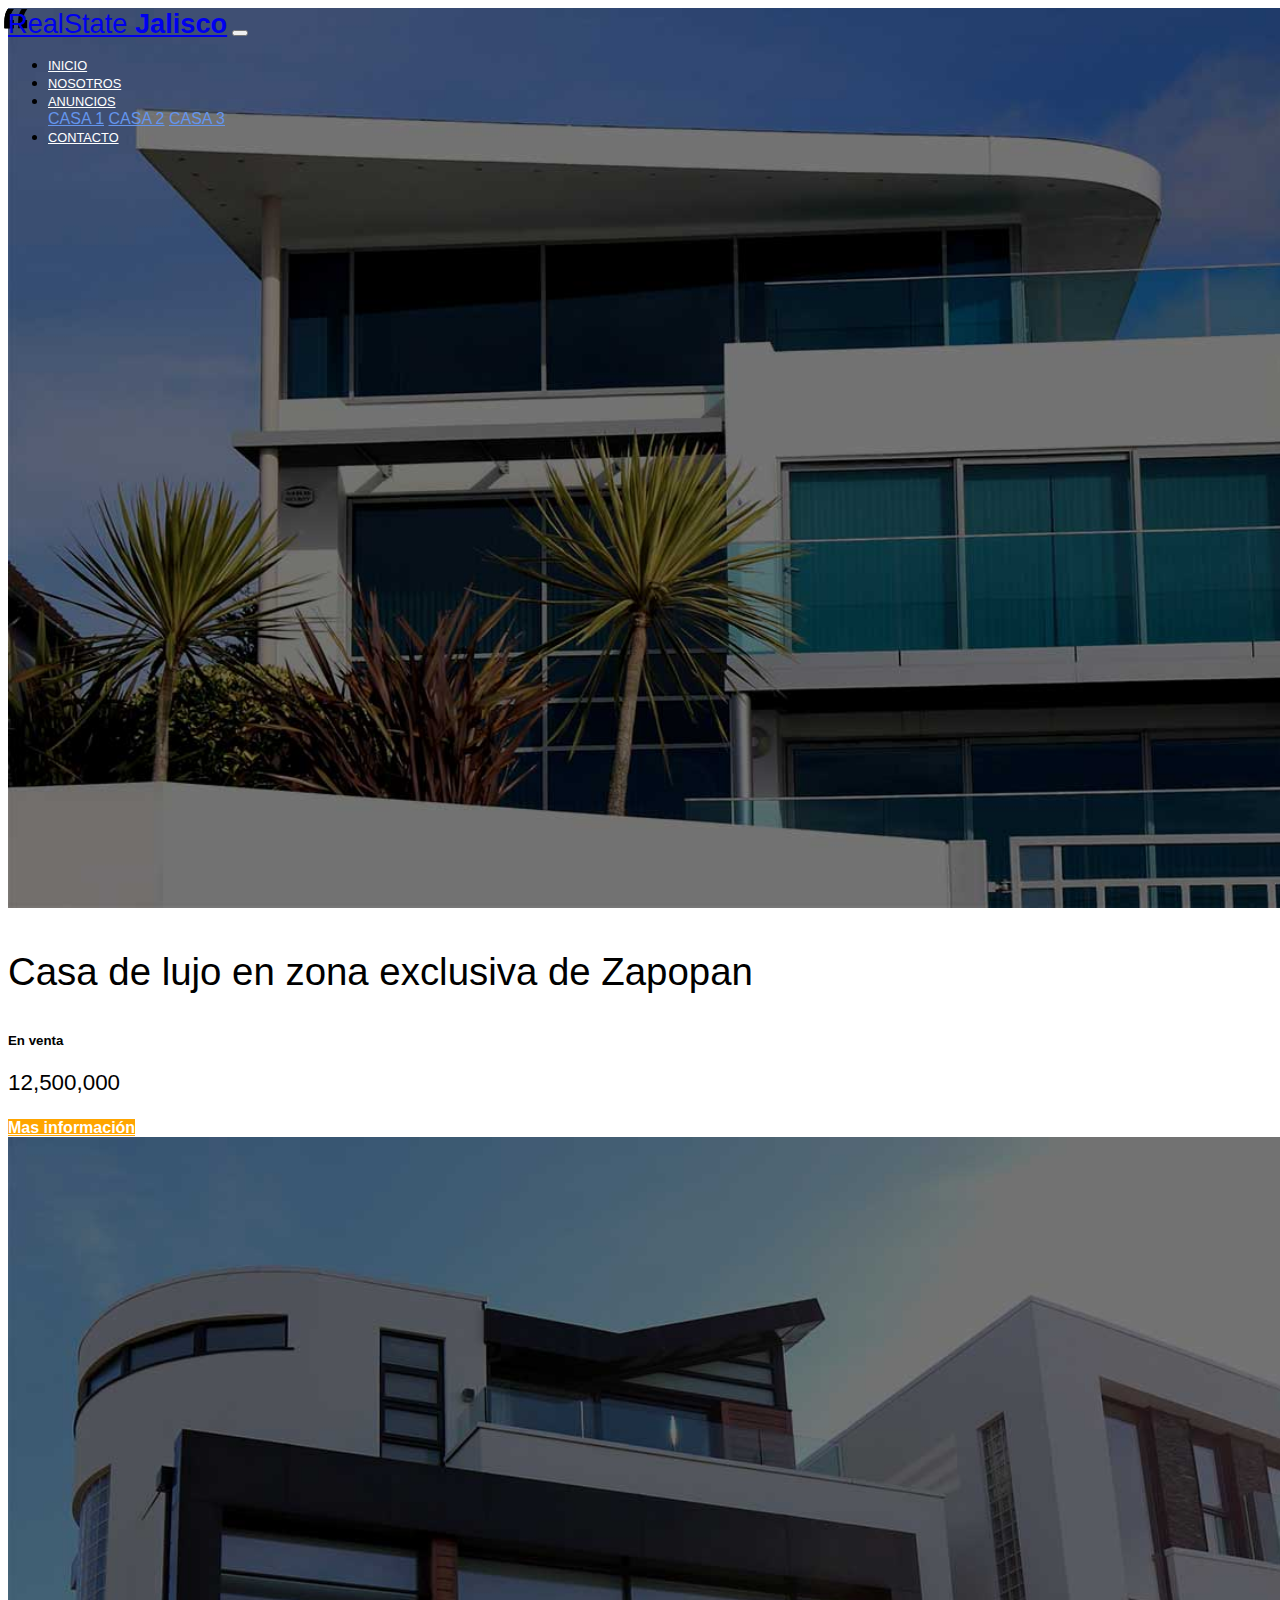
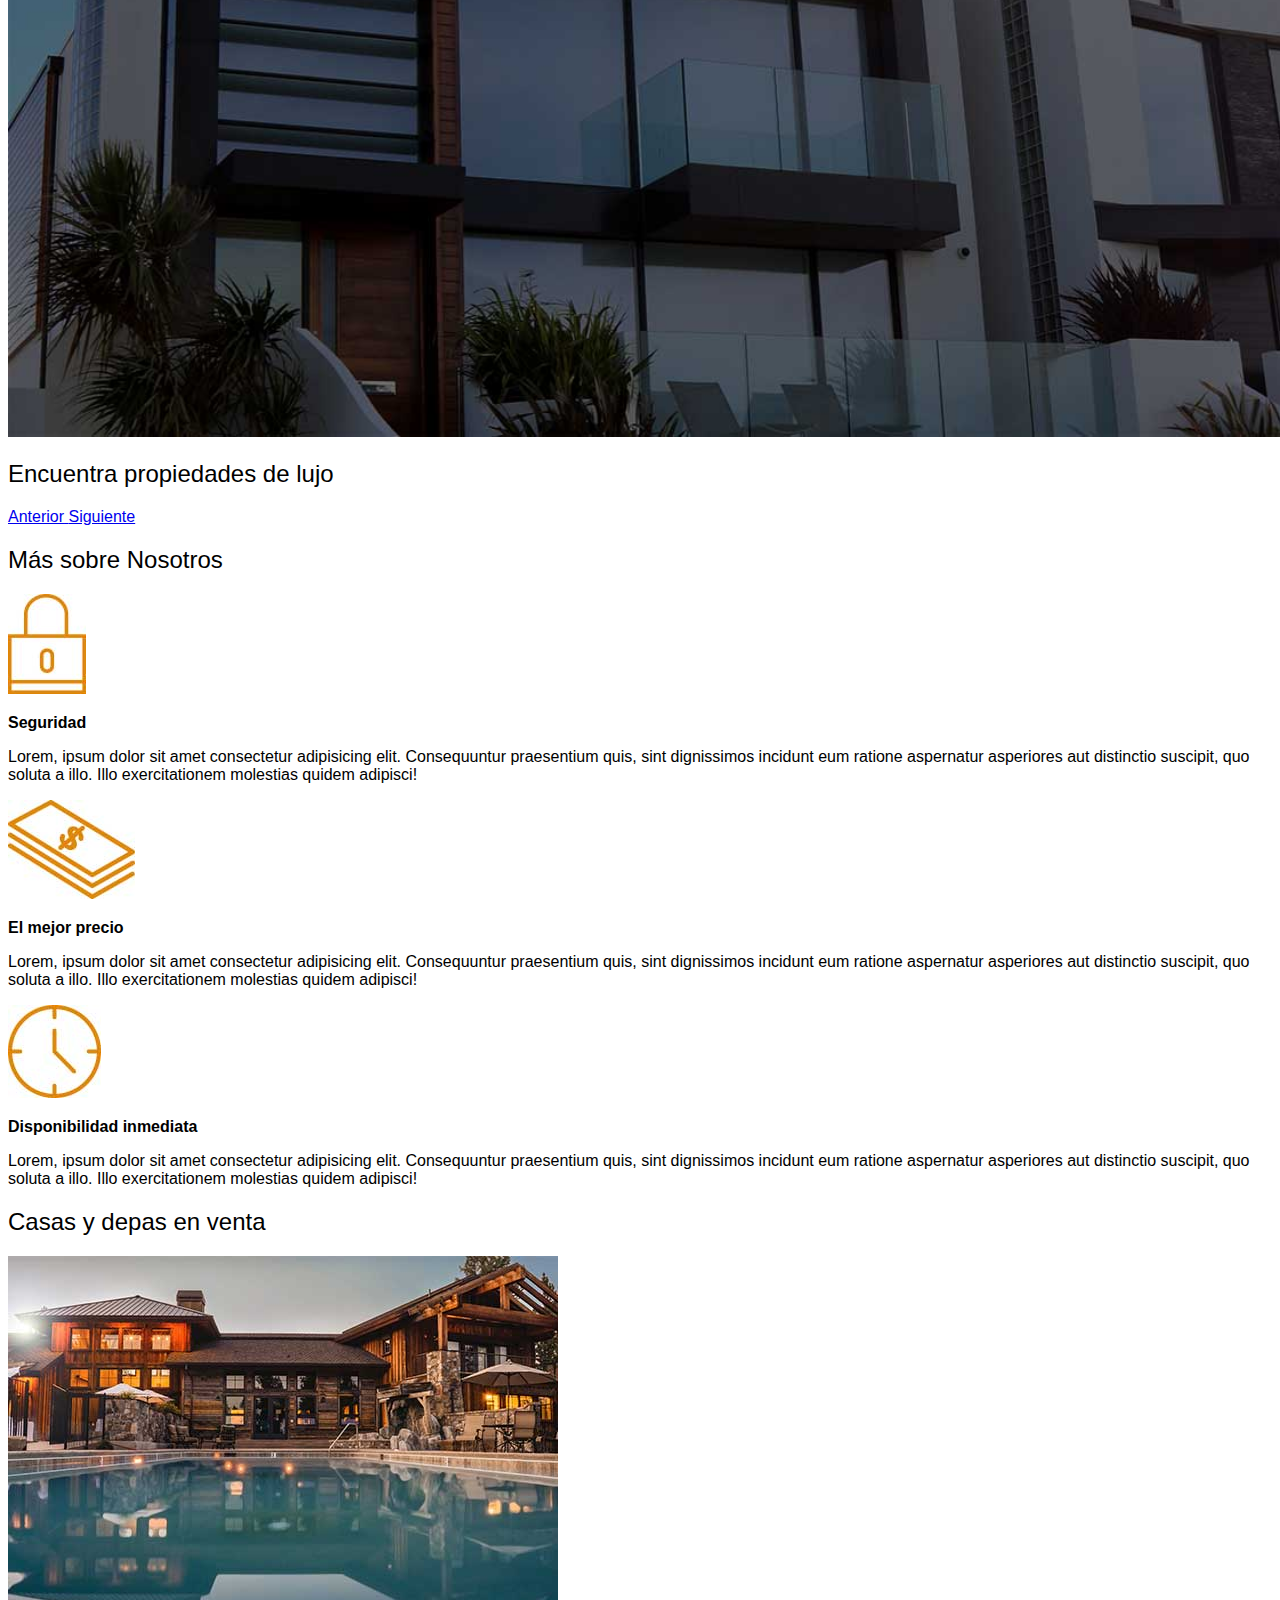
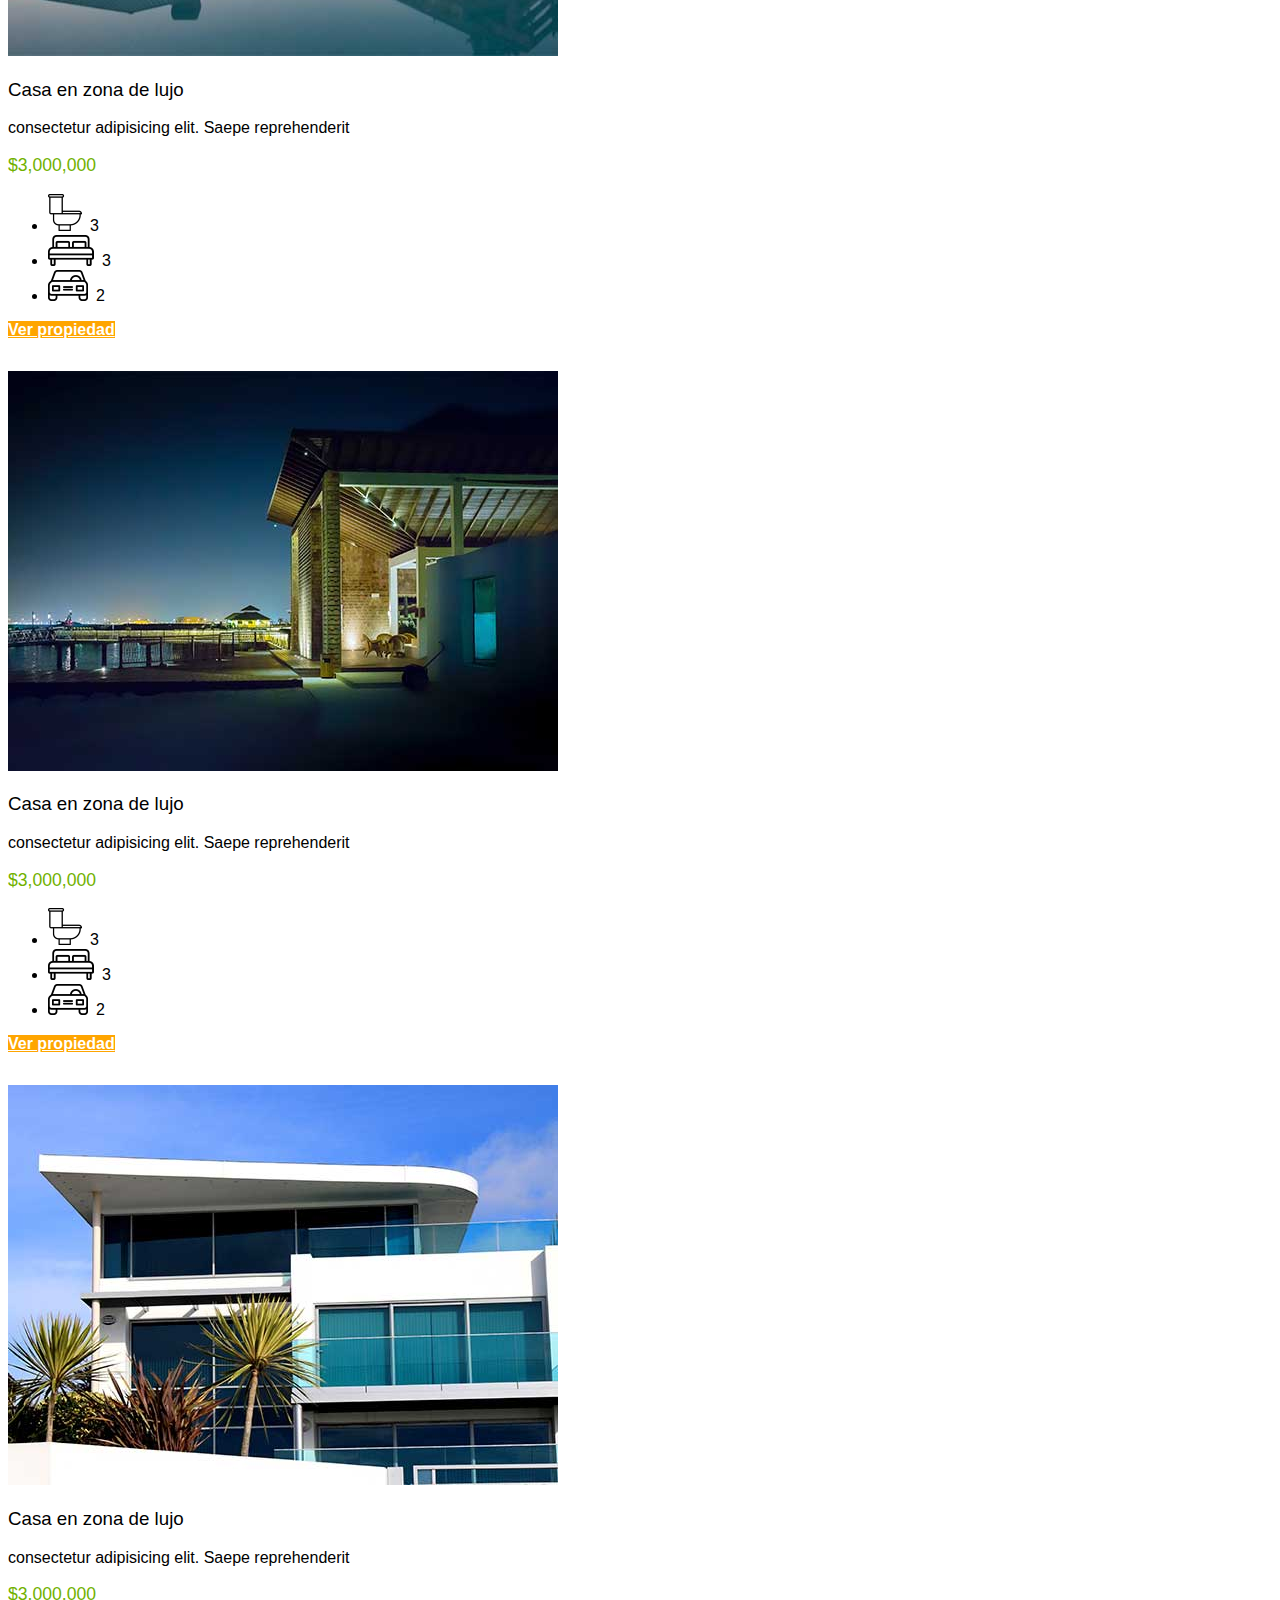
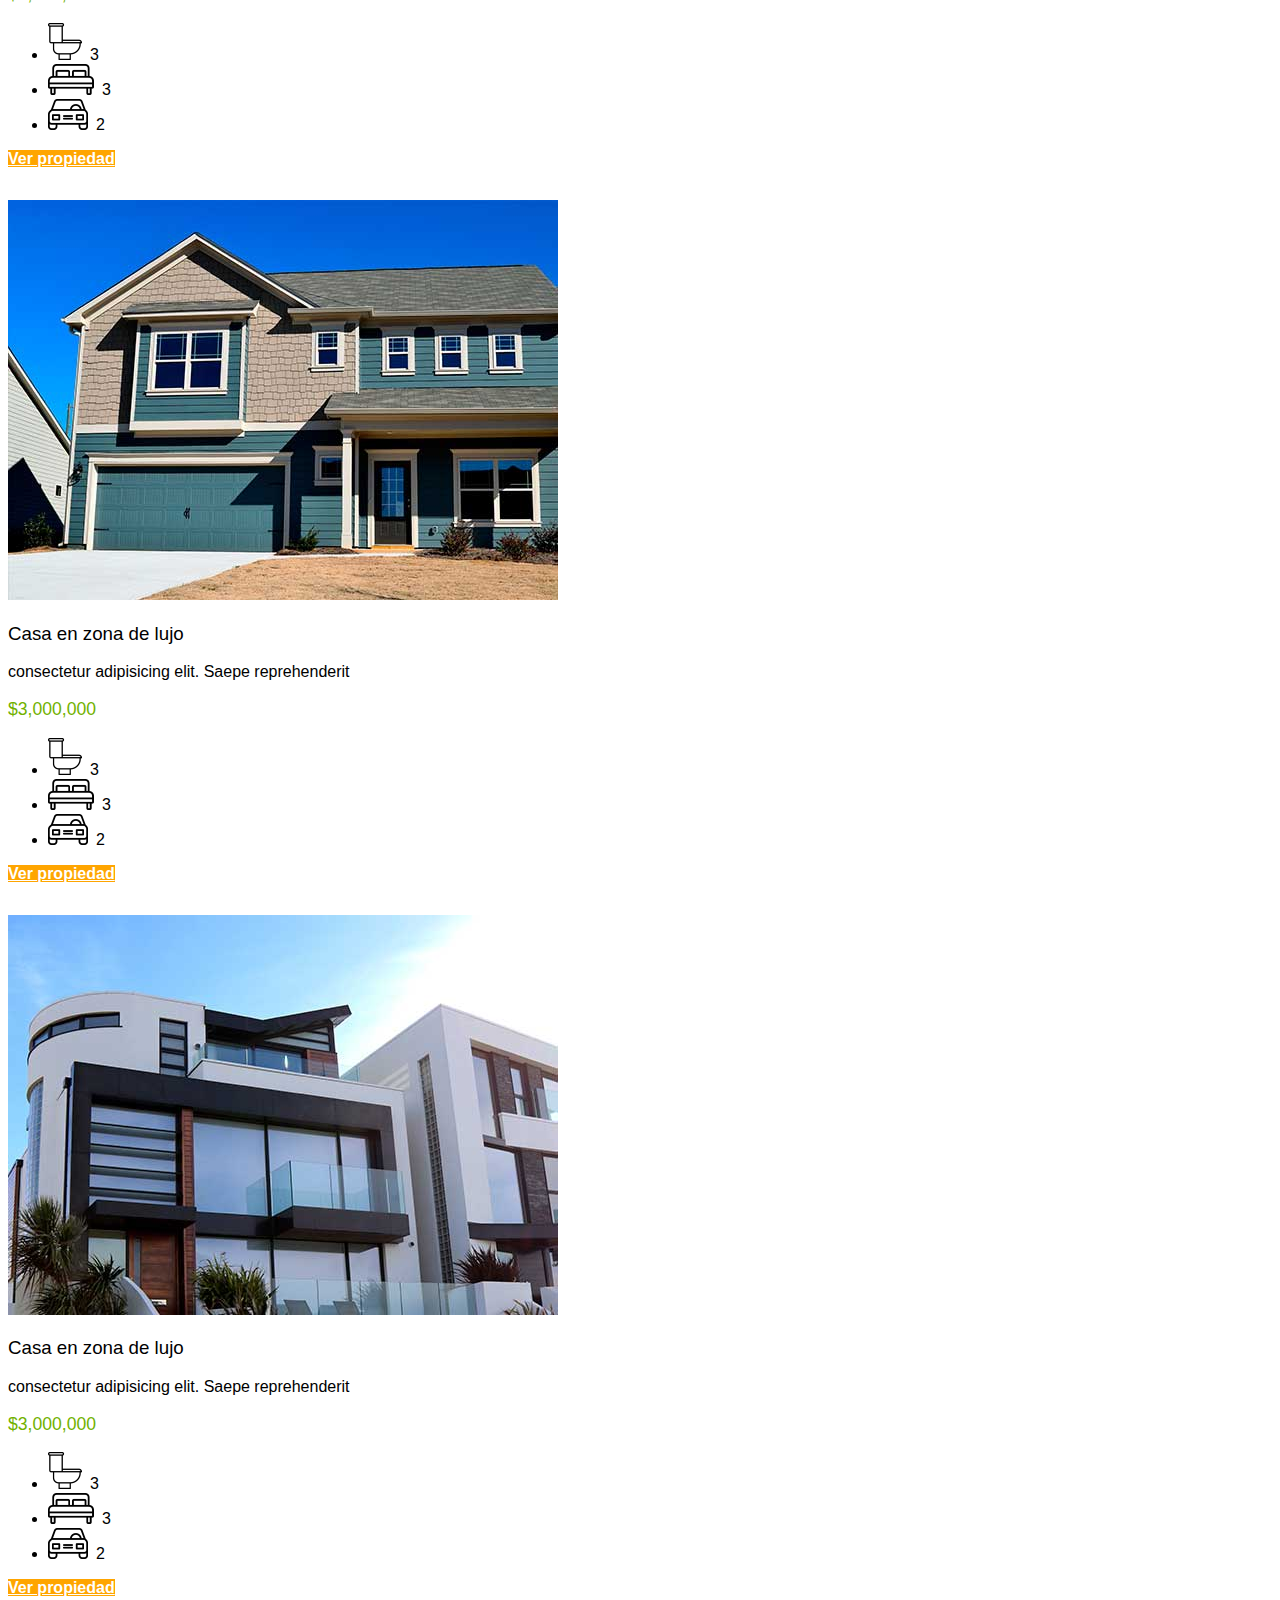
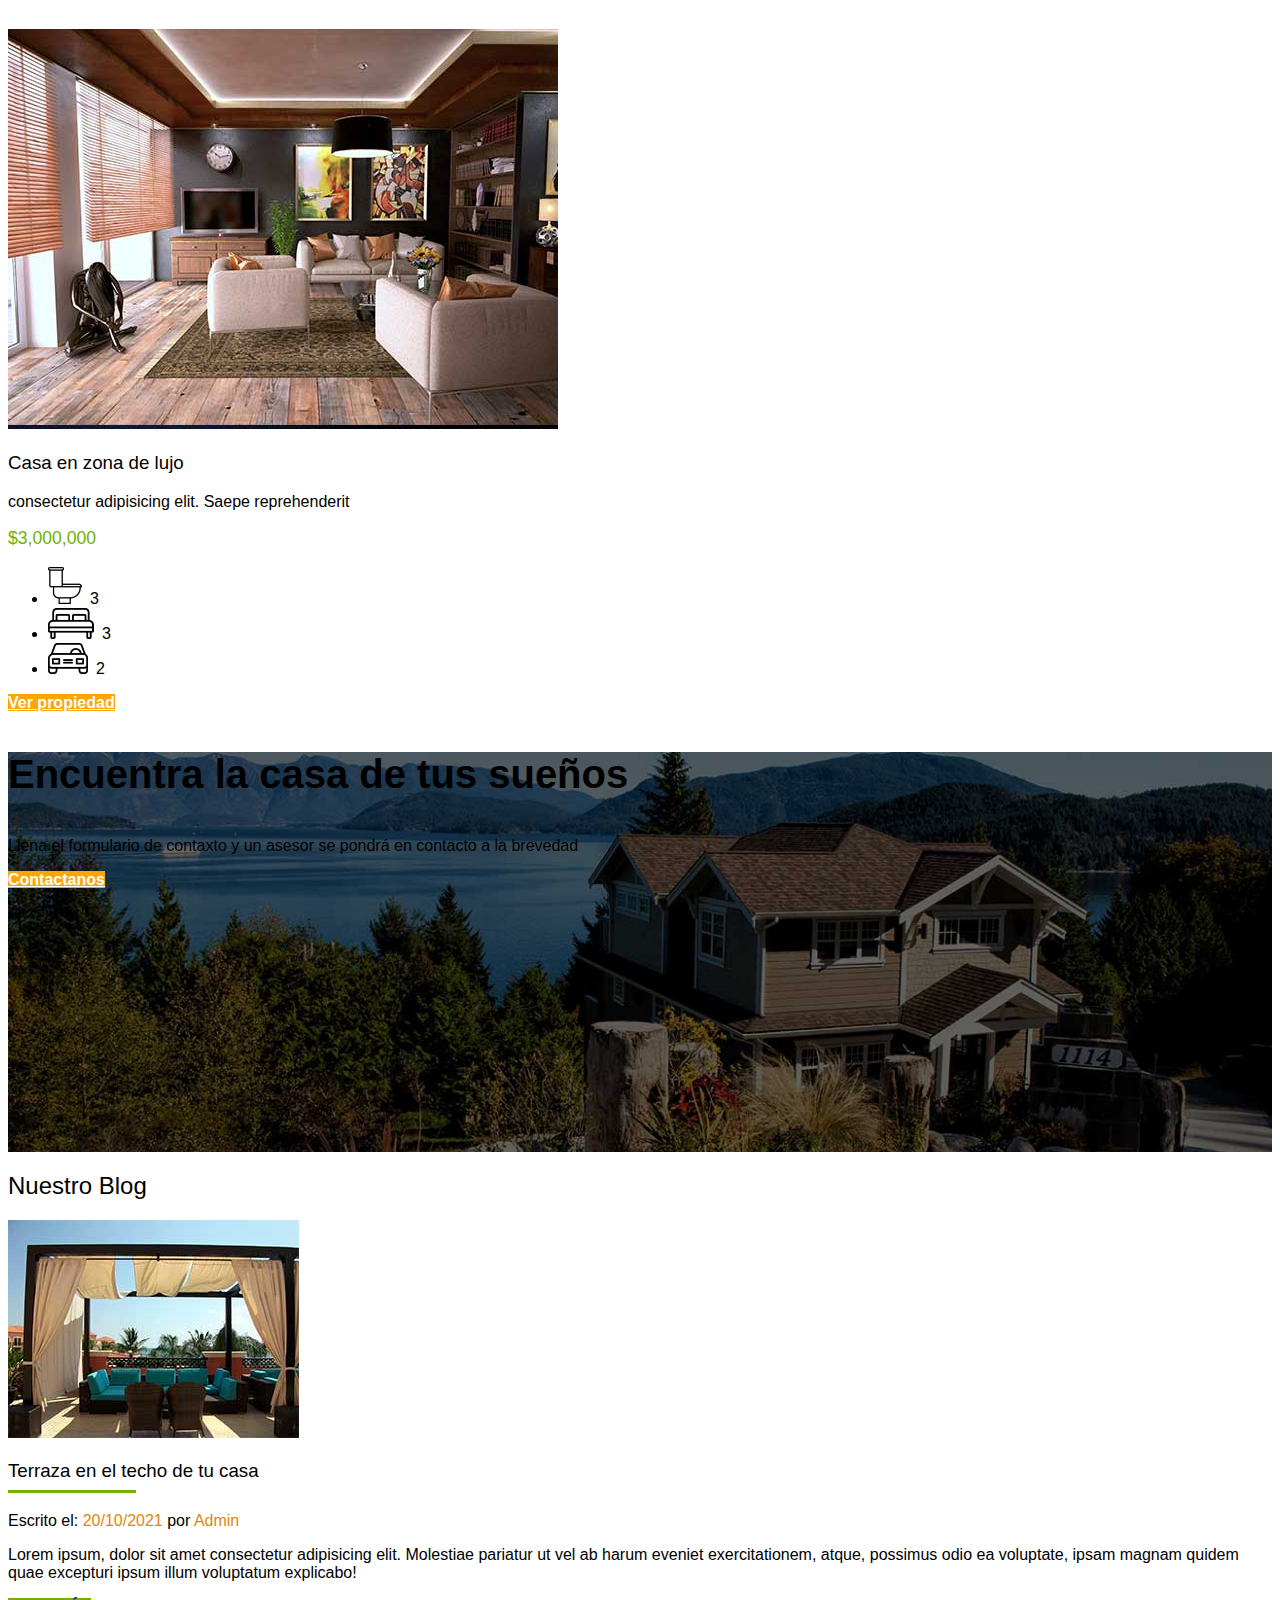
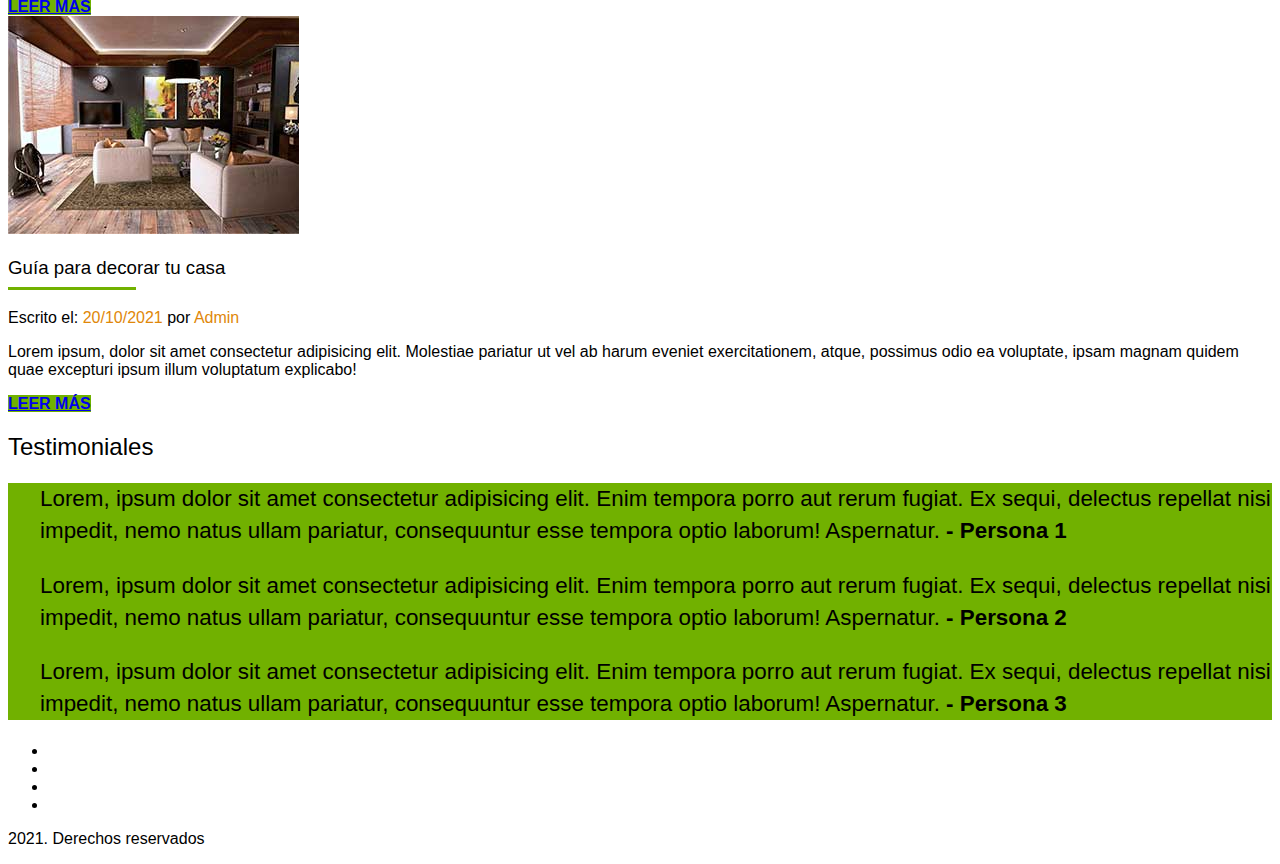
<file: layouts-bootstrap/real-state/index.html>
<!doctype html>
<html lang="es">

<head>
    <!-- Global site tag (gtag.js) - Google Analytics -->
    <script async src="https://www.googletagmanager.com/gtag/js?id=UA-110135132-1"></script>
    <script>
        window.dataLayer = window.dataLayer || [];

        function gtag() {
            dataLayer.push(arguments);
        }
        gtag('js', new Date());

        gtag('config', 'UA-110135132-1');
    </script>

    <!-- Required meta tags -->
    <meta charset="utf-8">
    <meta name="viewport" content="width=device-width, initial-scale=1, shrink-to-fit=no">
    <!-- Bootstrap CSS -->
    <link rel="stylesheet" href="https://cdn.jsdelivr.net/npm/bootstrap@4.6.0/dist/css/bootstrap.min.css" integrity="sha384-B0vP5xmATw1+K9KRQjQERJvTumQW0nPEzvF6L/Z6nronJ3oUOFUFpCjEUQouq2+l" crossorigin="anonymous">
    <link rel="stylesheet" href="css/style.css">
    <title>Hello, world!</title>
</head>

<body>

    <!--EL header rodea el menu y el slider para poderlo poner como posición relativa y la barra la como position absolute-->
    <header class="header">
        <div class="barra bg-dark">
            <div class="container">
                <!--navbar-expand-lg: Qué el menú solo se muestre en tablets y cels-->
                <nav class="navbar bg-transparent  navbar-dark navbar-expand-lg">
                    <a href="#" class="navbar-brand text-uppercase">RealState <span>Jalisco</span></a>
                    <button type="button" class="navbar-toggler" data-toggle="collapse" data-target="#menuPrincipal" aria-controls="menuPrincipal" aria-expanded="false" aria-label="Mostrar Navegacion">
            <span class="navbar-toggler-icon"></span>
        </button>

                    <div class="collapse navbar-collapse" id="menuPrincipal">
                        <!--Justify-content-end empuja la marca y el menú hasta las orillas-->
                        <ul class="navbar-nav w-100 justify-content-end">
                            <li class="nav-item">
                                <a href="#" class="nav-link">Inicio</a>
                            </li>
                            <li class="nav-item">
                                <a href="#" class="nav-link">Nosotros</a>
                            </li>
                            <li class="nav-item dropdown">
                                <a href="#" class="nav-link dropdown-toggle" id="anunciosDropdown" data-toggle="dropdown" aria-haspopup="true" aria-expanded="false">Anuncios</a>
                                <div class="dropdown-menu" aria-labelledby="anunciosDropdown">
                                    <a href="#" class="dropdown-item">Casa 1</a>
                                    <a href="#" class="dropdown-item">Casa 2</a>
                                    <a href="#" class="dropdown-item">Casa 3</a>
                                </div>
                            </li>
                            <li class="nav-item">
                                <a href="#" class="nav-link">Contacto</a>
                            </li>
                        </ul>
                    </div>
                </nav>
            </div>
            <!--Container del nav-->
        </div>
        <!--Cierre de la barra-->

        <div id="slider" class="carousel slide" data-ride="carousel">
            <div class="carousel-inner">
                <div class="carousel-item active">
                    <!-- clases para que funcioen en la imagen-->
                    <img src="img/slide1.jpg" class="d-block  w-100 altura" alt="Anuncio 1">
                    <div class="container">
                        <div class="row justify-content-between">
                            <div class="col-md-6">
                                <div class="carousel-caption d-none d-md-block text-left">
                                    <h3>Casa de lujo en zona exclusiva de Zapopan</h3>
                                </div>
                            </div>
                            <div class="col-md-4">
                                <div class="carousel-caption d-none d-md-block bloque-info">
                                    <h5 class="bg-success py-4 text-uppercase">En venta</h5>
                                    <p>12,500,000</p>
                                    <!-- d-block para que tome todo el espacio disponible-->
                                    <a href="#" class="btn btn-warning d-block text-uppercase">Mas información</a>
                                </div>
                            </div>
                        </div>
                    </div>
                </div>
                <div class="carousel-item">
                    <!-- clases para que funcioen en la imagen-->
                    <img src="img/slide2.jpg" class="d.block w-100 altura" alt="Anuncio 1">
                    <div class="carousel-caption d-none d-md-block">
                        <h2 class="display-4">Encuentra propiedades de lujo</h2>
                    </div>
                </div>
            </div>
            <!--Las flechas deben estar fuera del carousel-inner -->

            <a href="#slider" class="carousel-control-prev" role="button" data-slide="prev">
                <span class="carousel-control-prev-icon"></span>
                <!--Para personas con problemas de vision-->
                <span class="sr-only">Anterior</span>
            </a>
            <a href="#slider" class="carousel-control-next" role="button" data-slide="next">
                <span class="carousel-control-next-icon"></span>
                <!--Para personas con problemas de vision-->
                <span class="sr-only">Siguiente</span>
            </a>
        </div>
    </header>

    <section class="container sobre-nosotros mt-5">
        <h2 class="text-center">Más sobre Nosotros</h2>

        <div class="row">
            <div class="col-sm-4 text-center">
                <img src="img/icono_seguridad.jpg" alt="icono" class="img-fluid mb-4">
                <h3 class="mb-3 text-uppercase">Seguridad</h3>
                <p>Lorem, ipsum dolor sit amet consectetur adipisicing elit. Consequuntur praesentium quis, sint dignissimos incidunt eum ratione aspernatur asperiores aut distinctio suscipit, quo soluta a illo. Illo exercitationem molestias quidem adipisci!</p>
            </div>

            <div class="col-sm-4 text-center">
                <img src="img/icono_precio.jpg" alt="icono" class="img-fluid mb-4">
                <h3 class="mb-3 text-uppercase">El mejor precio</h3>
                <p>Lorem, ipsum dolor sit amet consectetur adipisicing elit. Consequuntur praesentium quis, sint dignissimos incidunt eum ratione aspernatur asperiores aut distinctio suscipit, quo soluta a illo. Illo exercitationem molestias quidem adipisci!</p>
            </div>

            <div class="col-sm-4 text-center">
                <img src="img/icono_disponible.jpg" alt="icono" class="img-fluid mb-4">
                <h3 class="mb-3 text-uppercase">Disponibilidad inmediata</h3>
                <p>Lorem, ipsum dolor sit amet consectetur adipisicing elit. Consequuntur praesentium quis, sint dignissimos incidunt eum ratione aspernatur asperiores aut distinctio suscipit, quo soluta a illo. Illo exercitationem molestias quidem adipisci!</p>
            </div>
        </div>
    </section>

    <section class="container anuncios mt-5">
        <h2 class="text-center mb-5">Casas y depas en venta</h2>
        <div class="row">
            <div class="col-md-4">
                <div class="card">
                    <img src="img/anuncio1.jpg" class="card-img-top" alt="">
                    <div class="card-body">
                        <h3 class="card-title">Casa en zona de lujo</h3>
                        <p class="card-text">consectetur adipisicing elit. Saepe reprehenderit </p>
                        <p class="card-precio">$3,000,000</p>
                        <ul class="card-descripcion d-flex justify-content-between list-unstyled">
                            <li><img src="img/icono_wc.png" alt="">3</li>
                            <li><img src="img/icono_cuartos.png" alt="">3</li>
                            <li><img src="img/icono_estacionamiento.png" alt="">2</li>
                        </ul>
                        <a href="#" class="btn btn-warning d-block py-2 text-uppercase">Ver propiedad</a>
                    </div>
                    <!-- Card body-->
                </div>
                <!-- Card -->
            </div>
            <div class="col-md-4">
                <div class="card">
                    <img src="img/anuncio2.jpg" class="card-img-top" alt="">
                    <div class="card-body">
                        <h3 class="card-title">Casa en zona de lujo</h3>
                        <p class="card-text">consectetur adipisicing elit. Saepe reprehenderit </p>
                        <p class="card-precio">$3,000,000</p>
                        <ul class="card-descripcion d-flex justify-content-between list-unstyled">
                            <li><img src="img/icono_wc.png" alt="">3</li>
                            <li><img src="img/icono_cuartos.png" alt="">3</li>
                            <li><img src="img/icono_estacionamiento.png" alt="">2</li>
                        </ul>
                        <a href="#" class="btn btn-warning d-block py-2 text-uppercase">Ver propiedad</a>
                    </div>
                    <!-- Card body-->
                </div>
                <!-- Card -->
            </div>
            <div class="col-md-4">
                <div class="card">
                    <img src="img/anuncio3.jpg" class="card-img-top" alt="">
                    <div class="card-body">
                        <h3 class="card-title">Casa en zona de lujo</h3>
                        <p class="card-text">consectetur adipisicing elit. Saepe reprehenderit </p>
                        <p class="card-precio">$3,000,000</p>
                        <ul class="card-descripcion d-flex justify-content-between list-unstyled">
                            <li><img src="img/icono_wc.png" alt="">3</li>
                            <li><img src="img/icono_cuartos.png" alt="">3</li>
                            <li><img src="img/icono_estacionamiento.png" alt="">2</li>
                        </ul>
                        <a href="#" class="btn btn-warning d-block py-2 text-uppercase">Ver propiedad</a>
                    </div>
                    <!-- Card body-->
                </div>
                <!-- Card -->
            </div>
            <div class="col-md-4">
                <div class="card">
                    <img src="img/anuncio4.jpg" class="card-img-top" alt="">
                    <div class="card-body">
                        <h3 class="card-title">Casa en zona de lujo</h3>
                        <p class="card-text">consectetur adipisicing elit. Saepe reprehenderit </p>
                        <p class="card-precio">$3,000,000</p>
                        <ul class="card-descripcion d-flex justify-content-between list-unstyled">
                            <li><img src="img/icono_wc.png" alt="">3</li>
                            <li><img src="img/icono_cuartos.png" alt="">3</li>
                            <li><img src="img/icono_estacionamiento.png" alt="">2</li>
                        </ul>
                        <a href="#" class="btn btn-warning d-block py-2 text-uppercase">Ver propiedad</a>
                    </div>
                    <!-- Card body-->
                </div>
                <!-- Card -->
            </div>

            <div class="col-md-4">
                <div class="card">
                    <img src="img/anuncio5.jpg" class="card-img-top" alt="">
                    <div class="card-body">
                        <h3 class="card-title">Casa en zona de lujo</h3>
                        <p class="card-text">consectetur adipisicing elit. Saepe reprehenderit </p>
                        <p class="card-precio">$3,000,000</p>
                        <ul class="card-descripcion d-flex justify-content-between list-unstyled">
                            <li><img src="img/icono_wc.png" alt="">3</li>
                            <li><img src="img/icono_cuartos.png" alt="">3</li>
                            <li><img src="img/icono_estacionamiento.png" alt="">2</li>
                        </ul>
                        <a href="#" class="btn btn-warning d-block py-2 text-uppercase">Ver propiedad</a>
                    </div>
                    <!-- Card body-->
                </div>
                <!-- Card -->
            </div>

            <div class="col-md-4">
                <div class="card">
                    <img src="img/anuncio6.jpg" class="card-img-top" alt="">
                    <div class="card-body">
                        <h3 class="card-title">Casa en zona de lujo</h3>
                        <p class="card-text">consectetur adipisicing elit. Saepe reprehenderit </p>
                        <p class="card-precio">$3,000,000</p>
                        <ul class="card-descripcion d-flex justify-content-between list-unstyled">
                            <li><img src="img/icono_wc.png" alt="">3</li>
                            <li><img src="img/icono_cuartos.png" alt="">3</li>
                            <li><img src="img/icono_estacionamiento.png" alt="">2</li>
                        </ul>
                        <a href="#" class="btn btn-warning d-block py-2 text-uppercase">Ver propiedad</a>
                    </div>
                    <!-- Card body-->
                </div>
                <!-- Card -->
            </div>
            <!-- col-md-4 -->
        </div>
        <!-- row -->
    </section>

    <section class="encuentra mt-5">
        <div class="container">
            <div class="row text-light align-items-center">
                <div class="col">
                    <h3>Encuentra la casa de tus sueños</h3>
                    <p>Llena el formulario de contaxto y un asesor se pondrá en contacto a la brevedad</p>
                    <a href="#" class="btn btn-warning text-uppercase py-2 mt-4">Contactanos</a>
                </div>
            </div>
        </div>
    </section>

    <div class="container mt-5">
        <div class="row">
            <div class="col-md-8">
                <h2 class="text-center mb-5">Nuestro Blog</h2>

                <div class="row entrada mb-4">
                    <div class="col-md-5">
                        <img src="img/blog1.jpg" class="img-fluid" alt="entrada blog">
                    </div>
                    <div class="col-md-7">
                        <h3 class="my-2">Terraza en el techo de tu casa</h3>
                        <p class="meta">
                            Escrito el: <span>20/10/2021</span> por <span>Admin</span>
                        </p>
                        <p>Lorem ipsum, dolor sit amet consectetur adipisicing elit. Molestiae pariatur ut vel ab harum eveniet exercitationem, atque, possimus odio ea voluptate, ipsam magnam quidem quae excepturi ipsum illum voluptatum explicabo!</p>
                        <a href="#" class="btn btn-success py-2 px-5">Leer más</a>
                    </div>
                </div>
                <div class="row entrada mb-4">
                    <div class="col-md-5">
                        <img src="img/blog2.jpg" class="img-fluid" alt="entrada blog">
                    </div>
                    <div class="col-md-7">
                        <h3 class="my-2">Guía para decorar tu casa</h3>
                        <p class="meta">
                            Escrito el: <span>20/10/2021</span> por <span>Admin</span>
                        </p>
                        <p>Lorem ipsum, dolor sit amet consectetur adipisicing elit. Molestiae pariatur ut vel ab harum eveniet exercitationem, atque, possimus odio ea voluptate, ipsam magnam quidem quae excepturi ipsum illum voluptatum explicabo!</p>
                        <a href="#" class="btn btn-success py-2 px-5">Leer más</a>
                    </div>
                </div>
            </div>
            <div class="col-md-4">
                <h2 class="text-center mb-5">Testimoniales</h2>

                <div class="testimoniales p-5">
                    <!--
                    <div id="testimoniales" class="carousel slide" data-ride="carousel">
                        <div id="carousel-inner">
                            <div class="carousel-item active">
                                <p class="testimonial-texto">
                                    Lorem, ipsum dolor sit amet consectetur adipisicing elit. Enim tempora porro aut rerum fugiat. Ex sequi, delectus repellat nisi impedit, nemo natus ullam pariatur, consequuntur esse tempora optio laborum! Aspernatur.
                                    <span class="d-block text-right mt-4">- Persona 1</span>
                                </p>
                            </div>
                            <div class="carousel-item">
                                <p class="testimonial-texto">
                                    Lorem, ipsum dolor sit amet consectetur adipisicing elit. Enim tempora porro aut rerum fugiat. Ex sequi, delectus repellat nisi impedit, nemo natus ullam pariatur, consequuntur esse tempora optio laborum! Aspernatur.
                                    <span class="d-block text-right mt-4">- Persona 2</span>
                                </p>
                            </div>
                            <div class="carousel-item">
                                <p class="testimonial-texto">
                                    Lorem, ipsum dolor sit amet consectetur adipisicing elit. Enim tempora porro aut rerum fugiat. Ex sequi, delectus repellat nisi impedit, nemo natus ullam pariatur, consequuntur esse tempora optio laborum! Aspernatur.
                                    <span class="d-block text-right mt-4">- Persona 3</span>
                                </p>
                            </div>
                        </div>
                    </div>-->

                    <div id="carouselExampleControls" class="carousel slide" data-ride="carousel">
                        <div class="carousel-inner">
                            <div class="carousel-item active">
                                <p class="testimonial-texto text-light">
                                    Lorem, ipsum dolor sit amet consectetur adipisicing elit. Enim tempora porro aut rerum fugiat. Ex sequi, delectus repellat nisi impedit, nemo natus ullam pariatur, consequuntur esse tempora optio laborum! Aspernatur.
                                    <span class="d-block text-right mt-4">- Persona 1</span>
                                </p>
                            </div>
                            <div class="carousel-item">
                                <p class="testimonial-texto text-light">
                                    Lorem, ipsum dolor sit amet consectetur adipisicing elit. Enim tempora porro aut rerum fugiat. Ex sequi, delectus repellat nisi impedit, nemo natus ullam pariatur, consequuntur esse tempora optio laborum! Aspernatur.
                                    <span class="d-block text-right mt-4">- Persona 2</span>
                                </p>
                            </div>
                            <div class="carousel-item">
                                <p class="testimonial-texto text-light">
                                    Lorem, ipsum dolor sit amet consectetur adipisicing elit. Enim tempora porro aut rerum fugiat. Ex sequi, delectus repellat nisi impedit, nemo natus ullam pariatur, consequuntur esse tempora optio laborum! Aspernatur.
                                    <span class="d-block text-right mt-4">- Persona 3</span>
                                </p>
                            </div>
                        </div>
                    </div>
                </div>

            </div>
        </div>
    </div>

    <footer class="footer bg-dark mt-5 py-4">
        <div class="container">
            <div class="row">
                <!--flex-sm-row sirve para que se alinie bien cuando esta en desktop-->
                <ul class="nav col flex-column flex-md-row text-center">
                    <li class="nav-item"><a href="#" class="nav-link">Inicio</a></li>
                    <li class="nav-item"><a href="#" class="nav-link">Nosotros</a></li>
                    <li class="nav-item"><a href="#" class="nav-link">Anuncios</a></li>
                    <li class="nav-item"><a href="#" class="nav-link">Contacto</a></li>
                </ul>
                <!--text-md-right para que en grande este del lado derecho-->
                <p class="copyright text-light col-md-4 text-center text-md-right m-0 mt-2">
                    2021. Derechos reservados
                </p>
            </div>
        </div>
    </footer>
    <!-- Optional JavaScript; choose one of the two! -->

    <!-- Option 1: jQuery and Bootstrap Bundle (includes Popper) -->
    <script src="https://code.jquery.com/jquery-3.5.1.slim.min.js" integrity="sha384-DfXdz2htPH0lsSSs5nCTpuj/zy4C+OGpamoFVy38MVBnE+IbbVYUew+OrCXaRkfj" crossorigin="anonymous"></script>
    <script src="https://cdn.jsdelivr.net/npm/bootstrap@4.6.0/dist/js/bootstrap.bundle.min.js" integrity="sha384-Piv4xVNRyMGpqkS2by6br4gNJ7DXjqk09RmUpJ8jgGtD7zP9yug3goQfGII0yAns" crossorigin="anonymous"></script>

    <!-- Option 2: Separate Popper and Bootstrap JS -->
    <!--
    <script src="https://code.jquery.com/jquery-3.5.1.slim.min.js" integrity="sha384-DfXdz2htPH0lsSSs5nCTpuj/zy4C+OGpamoFVy38MVBnE+IbbVYUew+OrCXaRkfj" crossorigin="anonymous"></script>
    <script src="https://cdn.jsdelivr.net/npm/popper.js@1.16.1/dist/umd/popper.min.js" integrity="sha384-9/reFTGAW83EW2RDu2S0VKaIzap3H66lZH81PoYlFhbGU+6BZp6G7niu735Sk7lN" crossorigin="anonymous"></script>
    <script src="https://cdn.jsdelivr.net/npm/bootstrap@4.6.0/dist/js/bootstrap.min.js" integrity="sha384-+YQ4JLhjyBLPDQt//I+STsc9iw4uQqACwlvpslubQzn4u2UU2UFM80nGisd026JF" crossorigin="anonymous"></script>
    -->
</body>

</html>
</file>
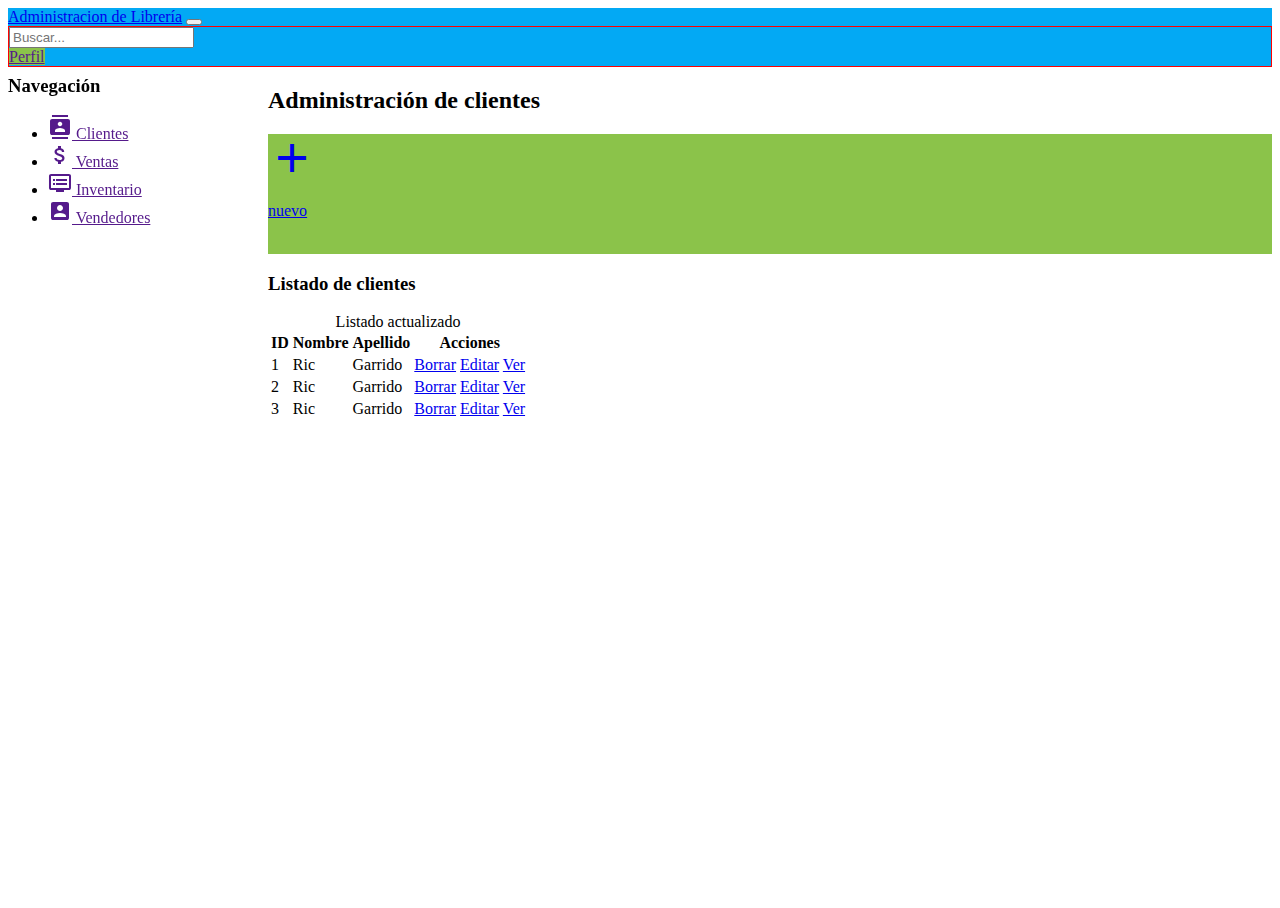
<file: layouts-bootstrap/panel-control/clientes.html>
<!doctype html>
<html lang="es">

<head>
    <!-- Required meta tags -->
    <meta charset="utf-8">
    <meta name="viewport" content="width=device-width, initial-scale=1, shrink-to-fit=no">
    <!-- Bootstrap CSS -->
    <link rel="stylesheet" href="https://cdn.jsdelivr.net/npm/bootstrap@4.6.0/dist/css/bootstrap.min.css" integrity="sha384-B0vP5xmATw1+K9KRQjQERJvTumQW0nPEzvF6L/Z6nronJ3oUOFUFpCjEUQouq2+l" crossorigin="anonymous">
    <link href="https://fonts.googleapis.com/icon?family=Material+Icons" rel="stylesheet">
    <link rel="stylesheet" href="css/style.css">
    <title>Hello, world!</title>
</head>

<body>

    <nav class="navbar bd-navbar navbar-expand-lg navbar-dark bg-primary">
        <a href="#" class="navbar-brand">Administracion de Librería</a>
        <button class="navbar-toggler" type="button" data-toggle="collapse" data-target="#navegacion">
            <span class="navbar-toggler-icon"></span>
        </button>
        <div class="collapse navbar-collapse" id="navegacion">
            <div class="container" style="border: 1px solid red;">

                <div class="col-md-10">
                    <form action="#" class="">
                        <input class="form-control" type="email" placeholder="Buscar...">
                    </form>
                </div>
                <div class="col-md-2">
                    <a href="" class="btn btn-success px-5 text-light">Perfil</a>
                </div>

            </div>
        </div>
    </nav>

    <aside class="bg-dark p-4">
        <h3 class="text-light text-center">Navegación</h3>
        <ul class="nav flex-column mt-5">
            <li class="nav-item">
                <a href="" class="nav-link text-light d-flex align-items-center">
                    <i class="material-icons mr-2">contacts</i> Clientes
                </a>
            </li>
            <li class="nav-item">
                <a href="" class="nav-link text-light d-flex align-items-center">
                    <i class="material-icons mr-2">attach_money</i> Ventas
                </a>
            </li>
            <li class="nav-item">
                <a href="" class="nav-link text-light d-flex align-items-center">
                    <i class="material-icons mr-2">dvr</i> Inventario
                </a>
            </li>
            <li class="nav-item">
                <a href="" class="nav-link text-light d-flex align-items-center">
                    <i class="material-icons mr-2">account_box</i> Vendedores
                </a>
            </li>
        </ul>
    </aside>

    <main class="pt-4">
        <div class="container">
            <h2 class="text-center mb-4">Administración de clientes</h2>

            <div class="row text-center panel justify-content-center align-middle">
                <div class="col-lg-3 col-md-6 col-12">
                    <div class="boton bg-success d-flex align-items-center justify-content-center">
                        <a href="#" class="text-ligth">
                            <i class="material-icons">add</i>
                            <p class="m-0">nuevo</p>
                        </a>
                    </div>

                </div>
            </div>

            <h3 class="text-center mt-4">Listado de clientes</h3>
            <table class="table mt-3">
                <caption>Listado actualizado</caption>
                <thead>
                    <tr>
                        <th scope="col">ID</th>
                        <th scope="col">Nombre</th>
                        <th scope="col">Apellido</th>
                        <th scope="col">Acciones</th>
                    </tr>
                </thead>
                <tbody>
                    <tr>
                        <td>1</td>
                        <td>Ric</td>
                        <td>Garrido</td>
                        <td>
                            <a href="#" class="btn">Borrar</a>
                            <a href="#" class="btn">Editar</a>
                            <a href="#" class="btn">Ver</a>
                        </td>
                    </tr>
                    <tr>
                        <td>2</td>
                        <td>Ric</td>
                        <td>Garrido</td>
                        <td>
                            <a href="#" class="btn">Borrar</a>
                            <a href="#" class="btn">Editar</a>
                            <a href="#" class="btn">Ver</a>
                        </td>
                    </tr>
                    <tr>
                        <td>3</td>
                        <td>Ric</td>
                        <td>Garrido</td>
                        <td>
                            <a href="#" class="btn">Borrar</a>
                            <a href="#" class="btn">Editar</a>
                            <a href="#" class="btn">Ver</a>
                        </td>
                    </tr>
                </tbody>
            </table>
        </div>
    </main>
    <!-- Optional JavaScript; choose one of the two! -->

    <!-- Option 1: jQuery and Bootstrap Bundle (includes Popper) -->
    <script src="https://code.jquery.com/jquery-3.5.1.slim.min.js" integrity="sha384-DfXdz2htPH0lsSSs5nCTpuj/zy4C+OGpamoFVy38MVBnE+IbbVYUew+OrCXaRkfj" crossorigin="anonymous"></script>
    <script src="https://cdn.jsdelivr.net/npm/bootstrap@4.6.0/dist/js/bootstrap.bundle.min.js" integrity="sha384-Piv4xVNRyMGpqkS2by6br4gNJ7DXjqk09RmUpJ8jgGtD7zP9yug3goQfGII0yAns" crossorigin="anonymous"></script>

    <!-- Option 2: Separate Popper and Bootstrap JS -->
    <!--
    <script src="https://code.jquery.com/jquery-3.5.1.slim.min.js" integrity="sha384-DfXdz2htPH0lsSSs5nCTpuj/zy4C+OGpamoFVy38MVBnE+IbbVYUew+OrCXaRkfj" crossorigin="anonymous"></script>
    <script src="https://cdn.jsdelivr.net/npm/popper.js@1.16.1/dist/umd/popper.min.js" integrity="sha384-9/reFTGAW83EW2RDu2S0VKaIzap3H66lZH81PoYlFhbGU+6BZp6G7niu735Sk7lN" crossorigin="anonymous"></script>
    <script src="https://cdn.jsdelivr.net/npm/bootstrap@4.6.0/dist/js/bootstrap.min.js" integrity="sha384-+YQ4JLhjyBLPDQt//I+STsc9iw4uQqACwlvpslubQzn4u2UU2UFM80nGisd026JF" crossorigin="anonymous"></script>
    -->
</body>

</html>
</file>
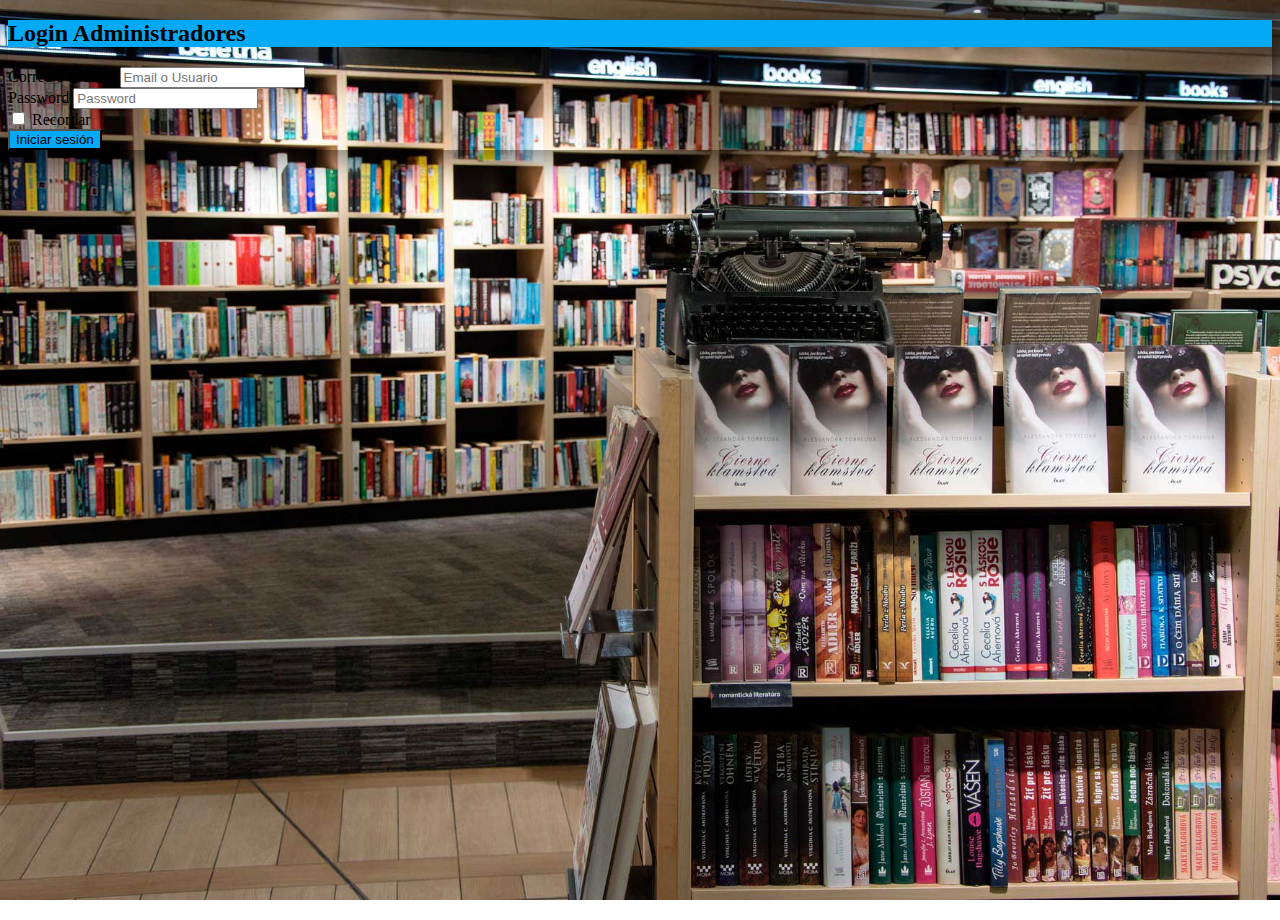
<file: layouts-bootstrap/panel-control/login.html>
<!doctype html>
<html lang="es">

<head>
    <!-- Required meta tags -->
    <meta charset="utf-8">
    <meta name="viewport" content="width=device-width, initial-scale=1, shrink-to-fit=no">
    <!-- Bootstrap CSS -->
    <link rel="stylesheet" href="https://cdn.jsdelivr.net/npm/bootstrap@4.6.0/dist/css/bootstrap.min.css" integrity="sha384-B0vP5xmATw1+K9KRQjQERJvTumQW0nPEzvF6L/Z6nronJ3oUOFUFpCjEUQouq2+l" crossorigin="anonymous">
    <link rel="stylesheet" href="css/style.css">
    <title>Hello, world!</title>
</head>

<body class="h-100 login">
    <div class="container h-100">
        <div class="row h-100 align-items-center justify-content-center">
            <div class="col-md-7">
                <div class="contenido p-5 bg-light">
                    <h2 class="text-center bg-primary text-light py-2 text-uppercase">
                        Login Administradores
                    </h2>

                    <form action="">
                        <div class="form-group">
                            <label for="email">Correo ó usuario</label>
                            <input type="text" class="form-control" id="email" placeholder="Email o Usuario">
                        </div>
                        <div class="form-group">
                            <label for="password">Password</label>
                            <input type="text" class="form-control" id="email" placeholder="Password">
                        </div>

                        <div class="form-ckeck">
                            <input type="checkbox" class="form-check-input" id="email">
                            <label for="">Recordar</label>
                        </div>
                        <input type="submit" value="Iniciar sesión" class="btn btn-primary mt-4">
                    </form>

                </div>
            </div>
        </div>
    </div>




    <!-- Optional JavaScript; choose one of the two! -->

    <!-- Option 1: jQuery and Bootstrap Bundle (includes Popper) -->
    <script src="https://code.jquery.com/jquery-3.5.1.slim.min.js" integrity="sha384-DfXdz2htPH0lsSSs5nCTpuj/zy4C+OGpamoFVy38MVBnE+IbbVYUew+OrCXaRkfj" crossorigin="anonymous"></script>
    <script src="https://cdn.jsdelivr.net/npm/bootstrap@4.6.0/dist/js/bootstrap.bundle.min.js" integrity="sha384-Piv4xVNRyMGpqkS2by6br4gNJ7DXjqk09RmUpJ8jgGtD7zP9yug3goQfGII0yAns" crossorigin="anonymous"></script>

    <!-- Option 2: Separate Popper and Bootstrap JS -->
    <!--
    <script src="https://code.jquery.com/jquery-3.5.1.slim.min.js" integrity="sha384-DfXdz2htPH0lsSSs5nCTpuj/zy4C+OGpamoFVy38MVBnE+IbbVYUew+OrCXaRkfj" crossorigin="anonymous"></script>
    <script src="https://cdn.jsdelivr.net/npm/popper.js@1.16.1/dist/umd/popper.min.js" integrity="sha384-9/reFTGAW83EW2RDu2S0VKaIzap3H66lZH81PoYlFhbGU+6BZp6G7niu735Sk7lN" crossorigin="anonymous"></script>
    <script src="https://cdn.jsdelivr.net/npm/bootstrap@4.6.0/dist/js/bootstrap.min.js" integrity="sha384-+YQ4JLhjyBLPDQt//I+STsc9iw4uQqACwlvpslubQzn4u2UU2UFM80nGisd026JF" crossorigin="anonymous"></script>
    -->
</body>

</html>
</file>
<file: figma-layout/css/style.css>
* {
    margin: 0;
    padding: 0;
    box-sizing: border-box;
}

body {
    font-family: 'Raleway', 'sans-serif';
    background: linear-gradient(90deg, #4776E6 0%, #8E54E9 100%);
    min-height: 100vh;
}

.contenedor {
    position: relative;
    height: 600px;
    display: flex;
    align-items: center;
}

.wave {
    position: absolute;
    top: 0;
    right: 0;
    width: 40%;
}

.contenedor-textos {
    flex-basis: 50%;
    padding-left: 40px;
    overflow: hidden;
    color: white;
}

.titulo {
    font-size: 50px;
}

.subtitulo {
    font-size: 30px;
    font-weight: 500;
    margin: 20px 0;
}

.cta {
    display: inline-block;
    width: 150px;
    padding: 15px 0;
    text-align: center;
    background: white;
    border-radius: 4px;
    text-decoration: none;
    color: #4776E6;
}

.contenedor-imagen {
    /*que es lo que sobraba o ponerle flex-grwo1*/
    flex-basis: 40%;
    position: relative;
    z-index: 1;
    text-align: center;
    margin-left: 60px;
}

.img {
    animation: ilustracion ease-in 1s infinite alternate;
}

@keyframes ilustracion {
    0% {
        transform: scale(1);
    }
    100% {
        transform: scale(1.18);
    }
}


/*RESPONSIVE*/

@media screen and (max-width: 800px) {
    body {
        overflow: hidden;
    }
    .contenedor {
        flex-direction: column-reverse;
    }
    .wave {
        position: absolute;
        width: 80%;
    }
    .contenedor-textos {
        display: flex;
        padding-left: 0;
        /*Para poner los textos uno debajo del otro*/
        flex-direction: column;
        justify-content: center;
        align-items: center;
        /*define el tamaño en el eje principal y el eje principal aquí es vertical*/
        flex-basis: 30%;
        text-align: center;
    }
    .titulo {
        font-size: 30px;
    }
    .subtitulo {
        font-size: 20px;
    }
    .contenedor-imagen {
        flex-basis: 60%;
        width: 100%;
        display: flex;
        align-items: center;
        justify-content: center;
    }
    .img {
        height: 90%;
    }
}
</file>
<file: layouts-bootstrap/arquitectura/css/style.css>
body {
    font-family: 'Raleway', sans-serif;
}

h1,
h2,
h3 {
    font-weight: 900;
}

h2 {
    font-size: 3.6rem;
}

h3 {
    font-size: 3rem;
}

.header {
    height: 40rem;
    background-image: url(../img/superior.jpg);
    background-size: cover;
    background-position: bottom center;
}

.nombre-sitio {
    font-size: 2.4rem;
    font-weight: 300;
}

.nombre-sitio span {
    font-weight: 900;
}

.nav-link {
    color: white!important;
}

@media (min-width:992px) {
    .header .nav-link:first-child:before {
        display: none;
    }
    .header .nav-link::before {
        content: '|';
        margin-right: 1.6rem;
    }
}

.telefono::before {
    background-image: url(../img/icono_telefono.png);
    /*siempre que utilizas un before o after debes poner el content*/
    content: '';
    display: inline-block;
    height: 1.8rem;
    width: 1.8rem;
    background-repeat: no-repeat;
    background-position: center center;
    margin-right: 1rem;
}


/*-------NOSOTROS--------*/

.sobre-nosotros-bg {
    min-height: 44rem;
    background-image: url(../img/nosotros.jpg);
    background-repeat: no-repeat;
    /*Para que la imagen se vea bien en mobile*/
    background-position: bottom left;
}

@media (min-width:768px) {
    .sobre-nosotros-bg {
        min-height: 36rem;
    }
}


/*---------MODELOS------------*/

.modelo {
    background-repeat: no-repeat;
    min-height: 40rem;
}

@media (min-width:768px) {
    .modelo {
        min-height: 30rem;
    }
}

.basico {
    background-image: url(../img/modelo_basico.jpg);
    background-position: top right;
}

.premier {
    background-image: url(../img/modelo_premier.jpg);
    background-position: top left;
}

.elite {
    background-image: url(../img/modelo_elite.jpg);
    background-position: top right;
}

.footer {
    height: 30rem;
    /*todos los background-image se repiten*/
    background-image: url(../img/footer_bg.jpg);
    background-repeat: no-repeat;
    background-position: center center;
    background-size: cover;
}
</file>
<file: layouts-bootstrap/ecommerce-muebles/css/style.css>
:root {
    --fuente: 'Playfair Display', serif;
    --fuenteSecundaria: 'Raleway', sans-serif;
    --primario: #037bc0;
    --secundario: #8cbc00;
}


/*-------GLOBALES-------*/

.imagen-bg {
    background-repeat: no-repeat;
    background-position: center center;
    background-size: cover;
}

h2 {
    font-size: 3rem;
}


/*------TITULO---------*/

.titulo {
    font-family: 'Playfair Display', serif;
}

.titulo span {
    color: #037bc0;
}

.nav-link {
    color: black!important;
}

.navbar {
    border-top: 1px solid #e1e1e1;
    border-bottom: 1px solid #e1e1e1;
}


/*----------IMAGEN PRINCIPAL----------*/

.imagen-principal {
    background-image: url(../img/principal.jpg);
    height: 35rem;
}


/*---------CATEGORIAS--------*/

.categorias a {
    font-family: 'Raleway', sans-serif;
    font-weight: 400;
    color: black!important;
    font-size: 2rem;
}

.categorias a:hover {
    text-decoration: none;
}


/*-------------------  NOSOTROS---------------*/

.sobre-nosotros,
.imagen-nosotros {
    min-height: 35rem;
}

.imagen-nosotros {
    background-image: url(../img/nosotros.jpg);
}


/*---------------Productos----------------------*/

.info-producto .precio {
    font-size: 1.8rem;
}

.info-producto .btn-success {
    background-color: #8cbc00!important;
    border-collapse: #8cbc00!important;
}

.info-producto .btn-success:hover {
    background-color: #709600!important;
}


/*---------Footer----------*/

.footer {
    border-top: 1p solid grey!important;
}

.footer-menu .nav-link {
    color: #666!important;
}
</file>
<file: layouts-bootstrap/real-state/css/style.css>
:root {
    --primario: #71b100;
    --secundario: #e08709;
}

body {
    font-family: 'Lato', sans-serif;
}

h1,
h2,
h3,
h4 {
    font-weight: 300;
}

.altura {
    height: 100vh;
}

@media (min-width: 768px) {
    .barra.bg-dark {
        background-color: transparent!important;
    }
    header {
        position: relative;
    }
    .header .barra {
        /*Para que se ponga el menu sobre la imagen*/
        position: absolute;
        z-index: 1;
        /*Para que tome el 100 porque ya respeta del todo el flexbox de bootstrap*/
        width: 100%;
    }
}

.navbar-brand {
    font-size: 1.7rem;
}

.navbar-brand span {
    font-weight: 900;
}

.navbar-dark .navbar-nav .nav-link {
    text-transform: uppercase;
    color: white;
    font-size: .8rem;
}

.dropdown-menu .dropdown-item {
    color: cornflowerblue;
    text-transform: uppercase;
}


/*-----Carousel------*/

.carousel-caption h3 {
    font-size: 2.4rem;
}

.bloque-info p {
    font-size: 1.4rem;
}

.btn-warning {
    background-color: orange;
    color: white;
    border-color: orange;
    font-weight: 700;
}


/*------------------ NOSOTROS-----------*/

.sobre-nosotros h3 {
    font-size: 1rem;
    font-weight: 700;
}


/*---------ANUNCIOS-----------*/

.anuncios .card {
    margin-bottom: 2rem;
}

.card-precio {
    font-size: 1.1rem;
    color: #71b100;
}

.card-descripcion img {
    margin-right: .5rem;
}


/*--------------Encuentra----------*/

.encuentra {
    background-image: url(../img/contacto.jpg);
    /*Por default todos los background se repiten*/
    background-repeat: no-repeat;
    /*Cuando dejas de repetirlo, se corta y para eso uso el cover*/
    background-size: cover;
}

.encuentra .row {
    height: 25rem;
}

.encuentra h3 {
    font-size: 2.5rem;
    font-weight: 900;
}


/*------BLOG-------*/

.entrada h3::after {
    /*Pseudoelemento que no existe(la linea verder del blog)*/
    content: '';
    display: block;
    width: 8rem;
    height: .2rem;
    background-color: #71b100;
    margin-top: .5rem;
}

.meta span {
    color: #e08709;
}

.btn-success {
    background-color: #71b100;
    text-transform: uppercase;
    font-weight: 700;
}

.btn-success:hover {
    background-color: #69a403;
}


/*-------TESTIMONIALES--------*/

.testimoniales {
    background-color: #71b100;
}

.testimoniales .carousel-item {
    padding-left: 2rem;
}

.testimoniales .testimonial-texto {
    font-size: 1.4rem;
    line-height: 2rem;
    font-weight: 300;
}

.testimoniales .testimonial-texto::before {
    content: open-quote;
    font-size: 4rem;
    /*carousel-item ya tiene por default una posición relativa, por eso uso position absolute*/
    position: absolute;
    /*Para que no lo encime*/
    left: 0;
    top: 1rem;
    font-weight: 900;
}

.testimoniales span {
    font-size: 1.4rem;
    font-weight: 900;
}

.footer .nav-link {
    color: white;
    text-transform: uppercase;
}
</file>
<file: layouts-bootstrap/panel-control/css/style.css>
:root {
    --primero: #8bc34a;
    --segundo: #03a9f4;
    --tercero: #ab47bc;
    --cuarto: #ffb300;
    --gris: #ecf0f5;
    --azul: #25476a;
}

html {
    height: 100%;
}

body {
    min-height: 100%;
}

body.login {
    background-image: url(../img/libros.jpg);
    background-repeat: no-repeat;
    background-size: cover;
}

body.login .contenido {
    border-radius: 10px;
    -webkit-box-shadow: 14px 7px 31px 3px rgba(0, 0, 0, 0.49);
    -moz-box-shadow: 14px 7px 31px 3px rgba(0, 0, 0, 0.49);
    box-shadow: 14px 7px 31px 3px rgba(0, 0, 0, 0.49);
}

.bg-success,
.btn-success {
    background-color: #8bc34a!important;
}

.btn-primary,
.bg-primary {
    background-color: #03a9f4!important;
}

.bd-narvbar {
    position: -webkit-sticky;
    position: sticky;
    top: 0;
    z-index: 1100;
}

aside {
    width: 260px;
    height: 100%;
    position: fixed;
    /*56px es lo que mide la barra de header*/
    margin-top: 56px;
    /*Para garantizar que ningún elemento se encima a la barra lateral*/
    top: 0;
    bottom: 0;
}

main {
    /*Para que se centre bien el voton grande verde*/
    /*260 es lo que mide el ancho del aside*/
    margin-left: 260px;
    position: relative;
    left: 0;
    min-height: 100%;
}

.boton {
    min-height: 120px;
}

.boton i {
    font-size: 3rem;
}

.boton a:hover {
    color: white!important;
    text-decoration: none;
}
</file>
